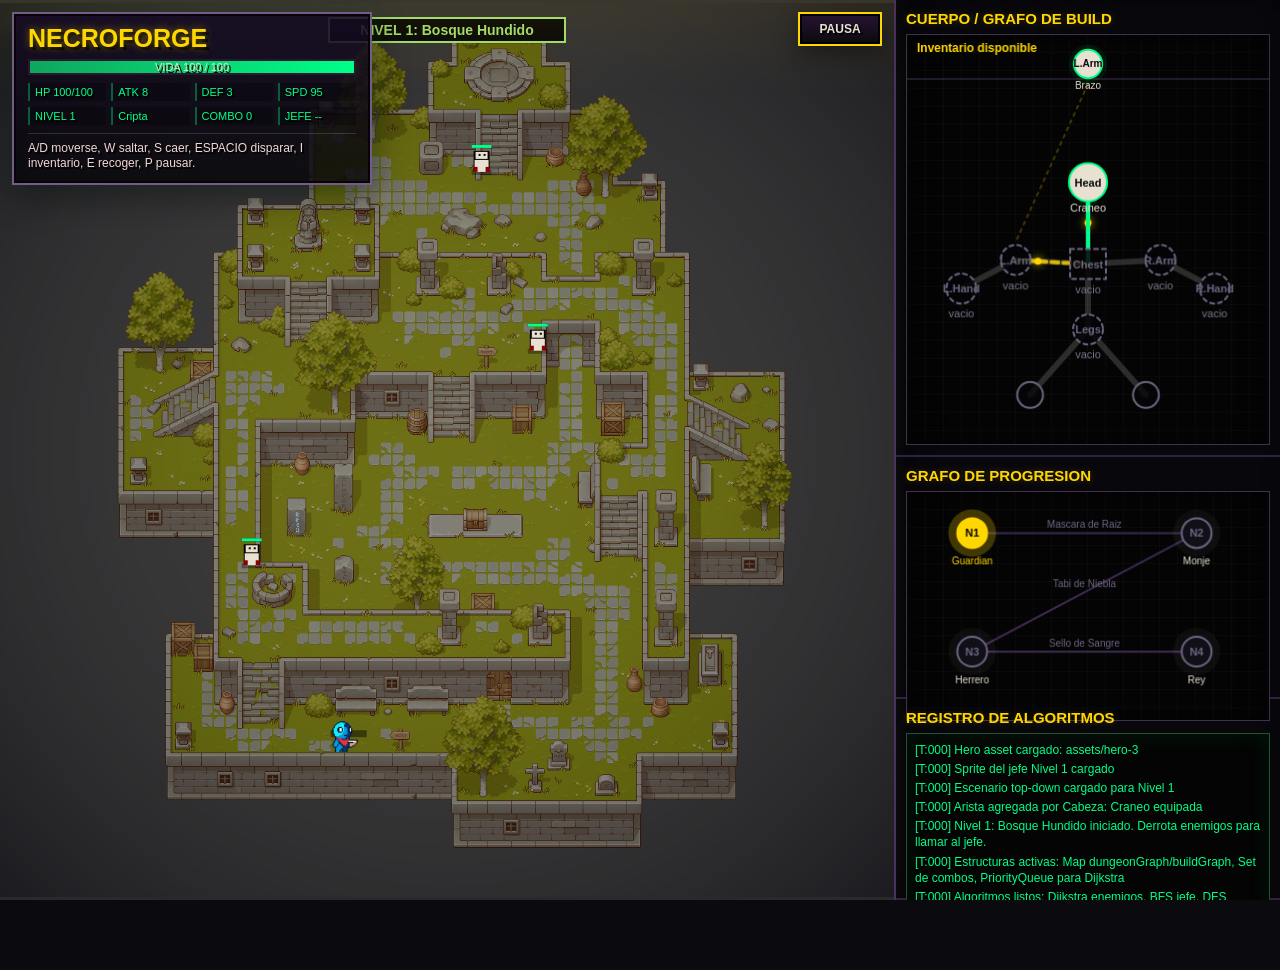
<file: necroforge.html>
<!doctype html>
<html lang="es">
<head>
  <meta charset="utf-8">
  <meta name="viewport" content="width=device-width, initial-scale=1">
  <title>NECROFORGE</title>
  <style>
:root {
  --void: #0a0a0f;
  --purple: #1a0a2e;
  --red: #8b0000;
  --green: #00ff88;
  --bone: #e8e0d0;
  --gold: #ffd700;
  --cyan: #3cf7ff;
  --gray: #6d6680;
  --panel: #08070c;
  --ember: #ff5a23;
  --ink: #040407;
}

* { box-sizing: border-box; }

html,
body {
  width: 100%;
  height: 100%;
  margin: 0;
  overflow: hidden;
  background:
    radial-gradient(circle at 12% 16%, rgba(139, 0, 0, .18), transparent 20%),
    radial-gradient(circle at 78% 82%, rgba(0, 255, 136, .09), transparent 18%),
    var(--void);
  color: var(--bone);
  font-family: "Segoe UI", Tahoma, Arial, sans-serif;
  image-rendering: pixelated;
  letter-spacing: 0;
}

body {
  display: grid;
  grid-template-columns: minmax(0, 7fr) minmax(340px, 3fr);
}

#gameWrap {
  position: relative;
  min-width: 0;
  background:
    linear-gradient(90deg, rgba(255, 255, 255, .025) 1px, transparent 1px) 0 0 / 32px 32px,
    linear-gradient(0deg, rgba(255, 255, 255, .025) 1px, transparent 1px) 0 0 / 32px 32px,
    radial-gradient(circle at 48% 35%, #261045 0, #100819 48%, #050508 100%);
  border-right: 2px solid #4c315f;
  box-shadow: inset -24px 0 54px rgba(0, 0, 0, .45);
}

#gameWrap::after {
  content: "";
  position: absolute;
  inset: 0;
  pointer-events: none;
  background:
    linear-gradient(to bottom, rgba(255, 215, 0, .07), transparent 90px),
    radial-gradient(circle at 50% 50%, transparent 55%, rgba(0, 0, 0, .48) 100%);
  mix-blend-mode: screen;
}

canvas {
  display: block;
}

#game {
  width: 100%;
  height: 100%;
  image-rendering: pixelated;
}

#hud {
  position: absolute;
  inset: 12px auto auto 12px;
  width: min(360px, calc(100% - 24px));
  min-width: 0;
  padding: 12px 14px;
  color: var(--bone);
  text-shadow: 2px 2px #000;
  background: linear-gradient(180deg, rgba(20, 10, 35, .88), rgba(5, 5, 8, .82));
  border: 2px solid #765a88;
  box-shadow: 0 0 0 2px #050508 inset, 0 10px 32px rgba(0, 0, 0, .45), 0 0 18px rgba(0, 255, 136, .08);
  pointer-events: none;
  z-index: 2;
}

#hud h1 {
  margin: 0 0 8px;
  color: var(--gold);
  font-size: 25px;
  line-height: 1;
  text-shadow: 0 0 8px rgba(255, 215, 0, .45), 3px 3px #000;
}

.hpMeter {
  position: relative;
  height: 16px;
  margin: 0 0 8px;
  border: 2px solid #2a182f;
  background: #08070c;
  box-shadow: inset 0 0 0 2px #000;
  overflow: hidden;
}

#hpFill {
  width: 100%;
  height: 100%;
  background: linear-gradient(90deg, #8b0000, #00ff88);
  transition: width .12s linear;
}

#hpText {
  position: absolute;
  inset: 0;
  display: grid;
  place-items: center;
  color: var(--bone);
  font-size: 11px;
  line-height: 1;
  text-shadow: 2px 2px #000;
}

.hudRow {
  display: grid;
  grid-template-columns: repeat(4, minmax(0, 1fr));
  gap: 5px;
  font-size: 11px;
}

.hudRow + .hudRow { margin-top: 6px; }

.hudRow span {
  white-space: nowrap;
  color: var(--green);
  background: rgba(0, 0, 0, .28);
  border-left: 2px solid rgba(0, 255, 136, .35);
  padding: 3px 5px;
}

#msg {
  margin-top: 8px;
  color: #f2d7d7;
  font-size: 12px;
  line-height: 1.25;
  border-top: 1px solid rgba(232, 224, 208, .16);
  padding-top: 7px;
}

#pauseBtn {
  position: absolute;
  top: 12px;
  right: 12px;
  min-width: 84px;
  height: 34px;
  border: 2px solid var(--gold);
  background: linear-gradient(180deg, rgba(39, 19, 52, .94), rgba(8, 7, 12, .94));
  color: var(--bone);
  font: 700 12px "Segoe UI", Tahoma, Arial, sans-serif;
  text-shadow: 2px 2px #000;
  box-shadow: 0 0 0 2px #000 inset, 0 8px 22px rgba(0, 0, 0, .36);
  cursor: pointer;
  z-index: 6;
}

#pauseBtn:hover,
#pauseBtn[aria-pressed="true"] {
  color: var(--green);
  border-color: var(--green);
}

#inventory {
  position: absolute;
  left: 50%;
  top: 50%;
  width: min(780px, calc(100% - 40px));
  max-height: min(720px, calc(100% - 40px));
  transform: translate(-50%, -50%);
  display: none;
  grid-template-columns: 1fr 270px;
  gap: 12px;
  padding: 14px;
  background:
    linear-gradient(180deg, rgba(26, 10, 46, .98), rgba(6, 5, 10, .98)),
    repeating-linear-gradient(0deg, transparent 0 10px, rgba(255, 255, 255, .02) 10px 12px);
  border: 2px solid var(--gold);
  box-shadow: 0 0 0 4px #000 inset, 0 18px 70px rgba(0, 0, 0, .72), 0 0 36px rgba(255, 215, 0, .12);
  z-index: 4;
}

#inventory.open { display: grid; }

#inventory h2,
#inventory h3 {
  margin: 0 0 10px;
  color: var(--gold);
  font-size: 18px;
  text-shadow: 2px 2px #000;
}

.partList {
  display: grid;
  grid-template-columns: repeat(auto-fill, minmax(178px, 1fr));
  gap: 8px;
  max-height: 450px;
  overflow: auto;
  padding-right: 3px;
}

.part {
  min-height: 78px;
  padding: 8px;
  border: 2px solid #51405d;
  background: linear-gradient(180deg, #1a0a2e, #0b0711);
  color: var(--bone);
  cursor: grab;
  user-select: none;
  font-size: 12px;
  box-shadow: inset 0 0 0 2px rgba(0, 0, 0, .45);
}

.part:hover {
  border-color: var(--green);
  color: #fff;
  box-shadow: inset 0 0 0 2px rgba(0, 0, 0, .45), 0 0 14px rgba(0, 255, 136, .2);
}

.part strong {
  color: var(--green);
  display: block;
  margin-bottom: 4px;
}

.part small {
  color: #bfb0c8;
  display: block;
  line-height: 1.25;
}

.slots {
  display: grid;
  gap: 8px;
}

.slot {
  min-height: 54px;
  border: 2px dashed #695d78;
  padding: 7px;
  font-size: 12px;
  background: linear-gradient(180deg, #0d0815, #050407);
}

.slot.filled {
  border-style: solid;
  border-color: var(--green);
  background: linear-gradient(180deg, #092016, #04100b);
  box-shadow: 0 0 12px rgba(0, 255, 136, .13);
}

.hint {
  margin-top: 12px;
  padding: 8px;
  border: 2px solid #4b3c25;
  color: var(--gold);
  background: linear-gradient(180deg, #1a1307, #0c0803);
  font-size: 12px;
  line-height: 1.35;
}

#death,
#win,
#pauseOverlay,
.choiceOverlay {
  position: absolute;
  inset: 0;
  display: none;
  place-items: center;
  padding: 24px;
  background: rgba(0, 0, 0, .84);
  z-index: 5;
  text-align: center;
}

#death.show,
#win.show,
#pauseOverlay.show,
.choiceOverlay.show { display: grid; }

.endBox {
  width: min(600px, 96%);
  padding: 20px;
  border: 2px solid var(--bone);
  background: linear-gradient(180deg, #13091f, #050407);
  box-shadow: 0 0 0 5px #000 inset, 0 0 38px rgba(139, 0, 0, .28);
}

.endBox h2 {
  margin: 0 0 12px;
  font-size: 28px;
  color: var(--red);
}

#win .endBox h2 { color: var(--gold); }

.choiceButtons {
  display: grid;
  grid-template-columns: 1fr 1fr;
  gap: 10px;
  margin-top: 16px;
}

.choiceButtons button {
  min-height: 46px;
  border: 2px solid var(--gold);
  background: linear-gradient(180deg, #271334, #08070c);
  color: var(--bone);
  font: 700 12px "Segoe UI", Tahoma, Arial, sans-serif;
  cursor: pointer;
  box-shadow: inset 0 0 0 2px #000;
}

.choiceButtons button:hover {
  border-color: var(--green);
  color: var(--green);
}

.endBox p {
  margin: 8px 0;
  line-height: 1.4;
}

#graphPanel {
  min-width: 0;
  height: 100vh;
  display: grid;
  grid-template-rows: 1.7fr .9fr .75fr;
  background:
    linear-gradient(90deg, rgba(255, 255, 255, .035), transparent 12px),
    var(--panel);
  color: var(--bone);
  box-shadow: inset 12px 0 26px rgba(0, 0, 0, .5);
}

.section {
  min-height: 0;
  border-bottom: 2px solid #2f2240;
  padding: 10px;
  display: grid;
  grid-template-rows: auto minmax(230px, 1fr) auto;
  gap: 7px;
}

#buildSection {
  grid-template-rows: auto minmax(300px, 1fr);
}

#buildSection #adjList {
  display: none;
}

.section h2 {
  margin: 0;
  font-size: 15px;
  color: var(--gold);
  text-transform: uppercase;
  text-shadow: 0 0 8px rgba(255, 215, 0, .22);
  font-weight: 800;
}

.section canvas {
  width: 100%;
  height: 100%;
  min-height: 230px;
  image-rendering: auto;
  background:
    linear-gradient(90deg, rgba(255, 255, 255, .025) 1px, transparent 1px) 0 0 / 18px 18px,
    linear-gradient(0deg, rgba(255, 255, 255, .02) 1px, transparent 1px) 0 0 / 18px 18px,
    #040405;
  border: 1px solid #40314b;
  box-shadow: inset 0 0 28px rgba(0, 0, 0, .55);
}

pre {
  margin: 0;
  white-space: pre-wrap;
  overflow: auto;
  max-height: 118px;
  color: var(--green);
  font-family: "Segoe UI", Tahoma, Arial, sans-serif;
  font-size: 12px;
  line-height: 1.3;
}

#log {
  overflow: auto;
  background: #030403;
  border: 1px solid #25512f;
  padding: 8px;
  color: var(--green);
  font-family: "Segoe UI", Tahoma, Arial, sans-serif;
  font-size: 12px;
  line-height: 1.35;
  min-height: 0;
  grid-row: 2 / 4;
  box-shadow: inset 0 0 22px rgba(0, 255, 136, .08);
}

#log div { margin-bottom: 3px; }

@media (max-width: 960px) {
  body {
    grid-template-columns: 1fr;
    grid-template-rows: 62vh 38vh;
  }

  #graphPanel {
    height: 38vh;
    grid-template-columns: repeat(3, 1fr);
    grid-template-rows: 1fr;
  }

  .section {
    border-bottom: 0;
    border-right: 2px solid #22172e;
  }

  #inventory {
    grid-template-columns: 1fr;
    overflow: auto;
  }
}

  </style>
</head>
<body>
  <main id="gameWrap">
    <canvas id="game"></canvas>
    <div id="hud">
      <h1>NECROFORGE</h1>
      <div id="hpMeter" class="hpMeter">
        <div id="hpFill"></div>
        <span id="hpText">HP 100/100</span>
      </div>
      <div class="hudRow">
        <span id="hp">HP</span><span id="atk">ATK</span><span id="def">DEF</span><span id="spd">SPD</span>
      </div>
      <div class="hudRow">
        <span id="wave">OLEADA</span><span id="room">SALA</span><span id="combo">COMBO</span><span id="boss">JEFE</span>
      </div>
      <div id="msg">A/D moverse, W saltar, S caer, ESPACIO disparar, I inventario, E recoger, P pausar.</div>
    </div>
    <button id="pauseBtn" type="button" aria-pressed="false">PAUSA</button>
    <div id="pauseOverlay">
      <div class="endBox">
        <h2>PAUSA</h2>
        <p>La simulacion esta detenida. Presiona P o el boton para continuar.</p>
      </div>
    </div>
    <section id="inventory" aria-label="Inventario">
      <div>
        <h2>Inventario</h2>
        <div id="partList" class="partList"></div>
      </div>
      <div>
        <h3>Ranuras corporales</h3>
        <div id="slotList" class="slots"></div>
        <div id="mstHint" class="hint">La sugerencia de build optima espera piezas recolectadas.</div>
      </div>
    </section>
    <div id="death"><div class="endBox"><h2>LA FORJA SE APAGO</h2><p id="deathStats"></p><p>Presiona R para reiniciar.</p></div></div>
    <div id="bossChoice" class="choiceOverlay">
      <div class="endBox">
        <h2>EL REY CAYO</h2>
        <p id="choiceStats">Puedes robarle una reliquia absurda y rehacer los niveles con tu equipo, o salir con la victoria.</p>
        <div class="choiceButtons">
          <button id="stealRelic">1 Robar reliquia rota</button>
          <button id="leaveForge">2 Salir</button>
        </div>
      </div>
    </div>
    <div id="win"><div class="endBox"><h2>SALISTE DE LA FORJA</h2><p id="winStats"></p><p>Presiona R para reiniciar.</p></div></div>
  </main>
  <aside id="graphPanel">
    <section id="buildSection" class="section">
      <h2>Cuerpo / Grafo de Build</h2>
      <canvas id="buildCanvas"></canvas>
      <pre id="adjList"></pre>
    </section>
    <section class="section">
      <h2>Grafo de Progresion</h2>
      <canvas id="mapCanvas"></canvas>
      <pre id="distTable"></pre>
    </section>
    <section class="section">
      <h2>Registro de Algoritmos</h2>
      <div id="log"></div>
    </section>
  </aside>
  <script>
"use strict";

    const gameCanvas = document.getElementById("game");
    const g = gameCanvas.getContext("2d");
    const buildCanvas = document.getElementById("buildCanvas");
    const bg = buildCanvas.getContext("2d");
    const mapCanvas = document.getElementById("mapCanvas");
    const mg = mapCanvas.getContext("2d");

    const dungeonGraph = new Map([
      ["Room1", [{node:"Room2", w:2}, {node:"Room3", w:5}]],
      ["Room2", [{node:"Room1", w:2}, {node:"Room4", w:3}, {node:"Room5", w:4}]],
      ["Room3", [{node:"Room1", w:5}, {node:"Room5", w:1}]],
      ["Room4", [{node:"Room2", w:3}, {node:"Room6", w:2}]],
      ["Room5", [{node:"Room2", w:4}, {node:"Room3", w:1}, {node:"Room6", w:3}]],
      ["Room6", [{node:"Room4", w:2}, {node:"Room5", w:3}]]
    ]);
    const buildGraph = new Map([
      ["Head",  []],
      ["RArm",  []],
      ["LArm",  []],
      ["RHand", []],
      ["LHand", []],
      ["Chest", []],
      ["Legs",  []]
    ]);

    const SLOT_NAMES = ["Head", "RArm", "LArm", "RHand", "LHand", "Chest", "Legs"];
    const slotLabel = {Head:"Head", RArm:"R.Arm", LArm:"L.Arm", RHand:"R.Hand", LHand:"L.Hand", Chest:"Chest", Legs:"Legs"};
    const slotEs = {Head:"Cabeza", RArm:"Brazo D.", LArm:"Brazo I.", RHand:"Mano D.", LHand:"Mano I.", Chest:"Pecho", Legs:"Piernas"};
    const roomEs = {Room1:"Cripta", Room2:"Umbral", Room3:"Osario", Room4:"Forja", Room5:"Abismo", Room6:"Trono"};
    const partEs = {
      "Bone Arm":"Brazo Oseo",
      "Skull":"Craneo",
      "Dagger Hand":"Mano Daga",
      "Goblin Legs":"Piernas Goblin",
      "Demon Claw":"Garra Demoniaca",
      "Demon Core":"Nucleo Demoniaco",
      "Stone Fist":"Puno de Piedra",
      "Golem Heart":"Corazon de Golem",
      "Crown of Conquest":"Corona de Conquista",
      "Kingbreaker Relic":"Reliquia Rompereyes",
      "Root Mask":"Mascara de Raiz",
      "Mist Tabi":"Tabi de Niebla",
      "Blood Seal":"Sello de Sangre",
      "Void Crown":"Corona del Vacio"
    };
    const enemyEs = {"SKELETON GRUNT":"ESQUELETO RASO", "GOBLIN SCOUT":"EXPLORADOR GOBLIN", "DEMON BRUTE":"BRUTO DEMONIACO", "GOLEM KING":"REY GOLEM"};
    const roomPos = {
      Room1:{x:120,y:145}, Room2:{x:330,y:120}, Room3:{x:190,y:330},
      Room4:{x:560,y:130}, Room5:{x:390,y:345}, Room6:{x:650,y:305}
    };
    const roomLayers = {Room1:0, Room2:54, Room3:22, Room4:82, Room5:38, Room6:106};
    const topDownRooms = {
      Room1:{x:.38,y:.82}, Room2:{x:.28,y:.62}, Room3:{x:.50,y:.58},
      Room4:{x:.68,y:.70}, Room5:{x:.60,y:.38}, Room6:{x:.54,y:.18}
    };
    const topDownWalkAreas = [
      [.18,.70,.62,.84], [.22,.52,.70,.76], [.28,.38,.67,.58],
      [.43,.26,.76,.45], [.49,.10,.68,.29], [.13,.37,.41,.64],
      [.62,.40,.82,.80], [.07,.45,.27,.62], [.74,.50,.93,.70],
      [.27,.18,.56,.41], [.38,.65,.59,.82], [.53,.70,.77,.86],
      [.34,.42,.80,.72]
    ];
    const partTemplates = {
      "Bone Arm": {slot:"LArm", stats:{atk:2}, edges:[["LArm","Chest"]], color:"#e8e0d0"},
      "Skull": {slot:"Head", stats:{def:1}, edges:[["Head","Chest"]], color:"#e8e0d0"},
      "Dagger Hand": {slot:"RHand", stats:{atk:4, spd:-1}, edges:[["RHand","RArm"],["RHand","Head"]], color:"#b8ffda"},
      "Goblin Legs": {slot:"Legs", stats:{spd:3}, edges:[["Legs","Chest"]], color:"#00ff88"},
      "Demon Claw": {slot:"RHand", stats:{atk:7, def:-2}, edges:[["RHand","RArm"],["RHand","Head"]], color:"#ff2b2b"},
      "Demon Core": {slot:"Chest", stats:{hp:20}, edges:[["Chest","Head"],["Chest","Legs"],["Chest","LArm"]], color:"#8b0000"},
      "Stone Fist": {slot:"LHand", stats:{atk:10}, edges:[["LHand","LArm"],["LHand","Chest"]], color:"#b6b6a8"},
      "Golem Heart": {slot:"Chest", stats:{hp:40, def:5}, edges:[["Chest","Head"],["Chest","Legs"],["Chest","RArm"],["Chest","LArm"]], color:"#ffd700"},
      "Crown of Conquest": {slot:"Head", stats:{hp:3, atk:3, def:3, spd:3}, edges:[["Head","Chest"],["Head","RArm"],["Head","LArm"]], color:"#ffd700"},
      "Kingbreaker Relic": {slot:"Chest", stats:{hp:70, atk:18, def:8, spd:10}, edges:[["Chest","Head"],["Chest","Legs"],["Chest","RArm"],["Chest","LArm"],["Head","RHand"]], color:"#ffef6e"},
      "Root Mask": {slot:"Head", stats:{hp:12, def:2}, edges:[["Head","Chest"],["Head","LArm"]], color:"#9fd968"},
      "Mist Tabi": {slot:"Legs", stats:{spd:10, def:1}, edges:[["Legs","Chest"],["Legs","RArm"]], color:"#b8ffda"},
      "Blood Seal": {slot:"RHand", stats:{atk:10, hp:10}, edges:[["RHand","RArm"],["RHand","Head"],["RHand","Legs"]], color:"#ff3d3d"},
      "Void Crown": {slot:"Head", stats:{hp:30, atk:12, def:6, spd:6}, edges:[["Head","Chest"],["Head","RArm"],["Head","LArm"],["Chest","Legs"]], color:"#ffd700"}
    };
    const enemyTypes = [
      {name:"SKELETON GRUNT", hp:18, atk:5, speed:38, color:"#e8e0d0", drops:["Bone Arm","Skull"]},
      {name:"GOBLIN SCOUT", hp:14, atk:4, speed:58, color:"#00ff88", drops:["Dagger Hand","Goblin Legs"]},
      {name:"DEMON BRUTE", hp:34, atk:9, speed:28, color:"#8b0000", drops:["Demon Claw","Demon Core"]}
    ];
    const levels = [
      {name:"Bosque Hundido", boss:"Guardian de Raiz", reward:"Root Mask", sideReward:"Bone Arm", minions:3, hp:70, atk:10, speed:58, sky:["#c9dee0","#7fa6a8","#26444f","#071014"], accent:"#9fd968"},
      {name:"Templo de Niebla", boss:"Monje del Osario", reward:"Mist Tabi", sideReward:"Dagger Hand", minions:4, hp:115, atk:14, speed:32, sky:["#d6d9e3","#8d9aaa","#414a64","#090b16"], accent:"#b8ffda"},
      {name:"Forja Sangrienta", boss:"Herrero Demonio", reward:"Blood Seal", sideReward:"Demon Core", minions:5, hp:165, atk:19, speed:35, sky:["#d9b8a1","#8a4a3a","#33151b","#080407"], accent:"#ff3d3d"},
      {name:"Trono del Vacio", boss:"Rey del Vacio", reward:"Void Crown", sideReward:"Golem Heart", minions:6, hp:235, atk:25, speed:42, sky:["#c8c5da","#71668f","#211c36","#030307"], accent:"#ffd700"}
    ];
    const keys = new Set();
    const logLines = [];
    const particles = [];
    const drops = [];
    const enemies = [];
    const projectiles = [];
    const stolenRewards = new Set();
    const traversalHistory = [];
    const pathAnim = {visited:[], finalPath:[], step:0, timer:0, distances:new Map(), label:"esperando algoritmo"};
    let buildGraphHitNodes = [];
    let buildGraphSlotTargets = [];
    let buildGraphHover = null;
    let buildGraphDrag = null;
    const assetLoads = [];
    let assetsReady = false, paused = false, gameStarted = false;
    const heroSprites = {
      frameW: 42,
      frameH: 42,
      loaded: 0,
      total: 0,
      sheets: {}
    };
    const heroSheetDefs = {
      idle:["Idle.png", 4],
      run:["Run.png", 6],
      walk:["Walk.png", 6],
      shoot:["Attack.png", 6],
      runShoot:["RunAttack.png", 6],
      jump:["Jump.png", 8],
      jumpShoot:["JumpAttack.png", 6],
      hurt:["Hurt.png", 4],
      death:["Death.png", 8]
    };
    for (const [name, [file, frames]] of Object.entries(heroSheetDefs)) {
      heroSprites.total++;
      const img = new Image();
      heroSprites.sheets[name] = {img, frames, ready:false};
      assetLoads.push(new Promise(resolve => {
        img.onload = () => {
          heroSprites.sheets[name].ready = true;
          heroSprites.loaded++;
          if (heroSprites.loaded === heroSprites.total) log("Hero asset cargado: assets/hero-3");
          if (img.decode) img.decode().catch(() => {}).finally(resolve);
          else resolve();
        };
        img.onerror = () => { log(`No se pudo cargar animacion hero-3/${file}`); resolve(); };
      }));
      img.src = `assets/hero-3-clean/${file}`;
    }
    const levelScene = {img:new Image(), ready:false, x:0, y:0, w:0, h:0};
    assetLoads.push(new Promise(resolve => {
      levelScene.img.onload = () => {
        levelScene.ready = true;
        log("Escenario top-down cargado para Nivel 1");
        if (levelScene.img.decode) levelScene.img.decode().catch(() => {}).finally(resolve);
        else resolve();
      };
      levelScene.img.onerror = () => { log("No se pudo cargar level1-scene.png"); resolve(); };
    }));
    levelScene.img.src = "assets/level1-scene.png";
    const bossLevel1Sprite = {img:new Image(), ready:false, frameW:144, frameH:128, frames:5};
    assetLoads.push(new Promise(resolve => {
      bossLevel1Sprite.img.onload = () => {
        bossLevel1Sprite.ready = true;
        log("Sprite del jefe Nivel 1 cargado");
        if (bossLevel1Sprite.img.decode) bossLevel1Sprite.img.decode().catch(() => {}).finally(resolve);
        else resolve();
      };
      bossLevel1Sprite.img.onerror = () => { log("No se pudo cargar boss-level1-walk.png"); resolve(); };
    }));
    bossLevel1Sprite.img.src = "assets/boss-level1-walk.png";
    let w = 900, h = 600, tick = 0, shake = 0, inventoryOpen = false, gameOver = false, won = false, choosingBossReward = false, cycleRun = 1;
    let last = performance.now();

    const player = {
      x: 210, y: 210, r: 13, room:"Room1", hp:100, maxHp:100, base:{hp:100, atk:8, def:2, spd:95},
      atk:8, def:2, spd:95, invincible:0, attack:0, shotCooldown:0, dir:{x:1,y:0}, vy:0, onGround:false, inventory:[], equipped:{Head:null,RArm:null,LArm:null,RHand:null,LHand:null,Chest:null,Legs:null},
      combos:new Set()
    };
    let wave = 1;
    let levelState = "levelStart";
    let awaitingBossReward = false;
    let bossRewardClaimed = false;
    let spawnTimer = 0;
    let boss = null;

    function resize() {
      const rect = gameCanvas.getBoundingClientRect();
      gameCanvas.width = Math.max(480, Math.floor(rect.width));
      gameCanvas.height = Math.max(360, Math.floor(rect.height));
      w = gameCanvas.width; h = gameCanvas.height;
      if (!player.onGround) placePlayerOnPath();
      for (const c of [buildCanvas, mapCanvas]) {
        const r = c.getBoundingClientRect();
        const dpr = Math.max(1, globalThis.devicePixelRatio || 1);
        c.dataset.dpr = String(dpr);
        c.width = Math.max(1, Math.floor(r.width * dpr));
        c.height = Math.max(1, Math.floor(r.height * dpr));
      }
    }
    addEventListener("resize", resize);

    function placePlayerOnPath(x = player.x) {
      if (isTopDownLevel()) {
        const start = topDownStart();
        player.x = start.x;
        player.y = start.y;
        player.vy = 0;
        player.onGround = true;
        return;
      }
      player.x = clamp(x, 38, w - 38);
      player.y = groundYAt(player.x);
      player.vy = 0;
      player.onGround = true;
    }

    function isTopDownLevel() {
      return wave === 1;
    }

    function topDownSceneRect() {
      const usableH = h;
      const scale = Math.min(w / 1200, usableH / 1200);
      const sw = 1200 * scale;
      const sh = 1200 * scale;
      return {x:(w - sw) / 2, y:(usableH - sh) / 2, w:sw, h:sh, scale};
    }

    function topDownToScreen(nx, ny) {
      const r = topDownSceneRect();
      return {x:r.x + nx * r.w, y:r.y + ny * r.h};
    }

    function screenToTopDown(x, y) {
      const r = topDownSceneRect();
      return {x:(x - r.x) / r.w, y:(y - r.y) / r.h};
    }

    function topDownStart() {
      return topDownToScreen(.39, .80);
    }

    function log(msg) {
      const line = `[T:${String(tick).padStart(3,"0")}] ${msg}`;
      logLines.push(line);
      if (logLines.length > 90) logLines.shift();
      const el = document.getElementById("log");
      const div = document.createElement("div");
      div.textContent = line;
      el.appendChild(div);
      while (el.childNodes.length > 70) el.removeChild(el.firstChild);
      el.scrollTop = el.scrollHeight;
    }

    class PriorityQueue {
      constructor(){ this.heap = []; }
      push(item, priority) {
        this.heap.push({item, priority});
        this.bubble(this.heap.length - 1);
      }
      pop() {
        if (!this.heap.length) return null;
        const top = this.heap[0];
        const end = this.heap.pop();
        if (this.heap.length) { this.heap[0] = end; this.sink(0); }
        return top.item;
      }
      bubble(i) {
        while (i > 0) {
          const p = Math.floor((i - 1) / 2);
          if (this.heap[p].priority <= this.heap[i].priority) break;
          [this.heap[p], this.heap[i]] = [this.heap[i], this.heap[p]];
          i = p;
        }
      }
      sink(i) {
        for (;;) {
          let l = i * 2 + 1, r = l + 1, s = i;
          if (l < this.heap.length && this.heap[l].priority < this.heap[s].priority) s = l;
          if (r < this.heap.length && this.heap[r].priority < this.heap[s].priority) s = r;
          if (s === i) break;
          [this.heap[s], this.heap[i]] = [this.heap[i], this.heap[s]];
          i = s;
        }
      }
      get size(){ return this.heap.length; }
    }

    function dijkstra(start, goal) {
      const dist = new Map(), prev = new Map(), visited = [];
      for (const n of dungeonGraph.keys()) dist.set(n, Infinity);
      dist.set(start, 0);
      const pq = new PriorityQueue();
      pq.push(start, 0);
      while (pq.size) {
        const node = pq.pop();
        if (visited.includes(node)) continue;
        visited.push(node);
        if (node === goal) break;
        for (const e of dungeonGraph.get(node)) {
          const alt = dist.get(node) + e.w;
          if (alt < dist.get(e.node)) {
            dist.set(e.node, alt);
            prev.set(e.node, node);
            pq.push(e.node, alt);
          }
        }
      }
      const path = [];
      let cur = goal;
      if (prev.has(cur) || cur === start) {
        while (cur) {
          path.unshift(cur);
          if (cur === start) break;
          cur = prev.get(cur);
        }
      }
      return {dist, prev, visited, path, cost:dist.get(goal)};
    }

    function bfs(start, goal) {
      const q = [start], seen = new Set([start]), prev = new Map(), order = [];
      while (q.length) {
        const n = q.shift();
        order.push(n);
        if (n === goal) break;
        for (const e of dungeonGraph.get(n)) if (!seen.has(e.node)) {
          seen.add(e.node); prev.set(e.node, n); q.push(e.node);
        }
      }
      const path = [];
      let cur = goal;
      if (cur === start || prev.has(cur)) {
        while (cur) {
          path.unshift(cur);
          if (cur === start) break;
          cur = prev.get(cur);
        }
      }
      return {order, path};
    }

    function hasCycle() {
      const seen = new Set();
      function dfs(node, parent) {
        seen.add(node);
        for (const next of buildGraph.get(node)) {
          if (!isSlotEquipped(next)) continue;
          if (!seen.has(next)) {
            if (dfs(next, node)) return true;
          } else if (next !== parent) return true;
        }
        return false;
      }
      for (const n of SLOT_NAMES) {
        if (isSlotEquipped(n) && !seen.has(n) && dfs(n, null)) return true;
      }
      return false;
    }

    function hasPath(a, b, through) {
      if (!isSlotEquipped(a) || !isSlotEquipped(b)) return false;
      const q = [a], seen = new Set([a]);
      while (q.length) {
        const n = q.shift();
        if (n === b) return !through || through.every(x => seen.has(x) || x === b);
        for (const e of buildGraph.get(n)) if (!seen.has(e) && isSlotEquipped(e)) {
          seen.add(e); q.push(e);
        }
      }
      return false;
    }

    function kruskalOptimalBuild() {
      const candidates = player.inventory.concat(Object.values(player.equipped).filter(Boolean));
      const bestBySlot = new Map();
      for (const p of candidates) {
        const score = statScore(p.stats);
        const current = bestBySlot.get(p.slot);
        if (!current || score > statScore(current.stats)) bestBySlot.set(p.slot, p);
      }
      const edges = [];
      for (const p of bestBySlot.values()) for (const e of p.edges) {
        const weight = Math.max(1, 20 - statScore(p.stats));
        edges.push({a:e[0], b:e[1], weight, part:p.name});
      }
      const parent = Object.fromEntries(SLOT_NAMES.map(n => [n,n]));
      const find = n => parent[n] === n ? n : (parent[n] = find(parent[n]));
      const union = (a,b) => { a = find(a); b = find(b); if (a === b) return false; parent[b] = a; return true; };
      const mst = [];
      edges.sort((a,b) => a.weight - b.weight);
      for (const e of edges) if (union(e.a, e.b)) mst.push(e);
      return mst;
    }

    function statScore(stats) {
      return (stats.hp || 0) * .12 + (stats.atk || 0) * 2.2 + (stats.def || 0) * 1.7 + (stats.spd || 0) * 1.2;
    }

    function resetBuildGraph() {
      for (const n of SLOT_NAMES) buildGraph.set(n, []);
      for (const [slot, part] of Object.entries(player.equipped)) {
        if (!part) continue;
        for (const [a,b] of part.edges) addBuildEdge(a,b);
      }
    }
    function addBuildEdge(a, b) {
      if (!buildGraph.get(a).includes(b)) buildGraph.get(a).push(b);
      if (!buildGraph.get(b).includes(a)) buildGraph.get(b).push(a);
    }
    function isSlotEquipped(slot) { return Boolean(player.equipped[slot]); }

    function makePart(name) {
      const t = partTemplates[name];
      return {id: crypto.randomUUID ? crypto.randomUUID() : Math.random().toString(16).slice(2), name, ...t};
    }

    function equipPart(part) {
      const previous = player.equipped[part.slot];
      if (previous) player.inventory.push(previous);
      player.equipped[part.slot] = part;
      player.inventory = player.inventory.filter(p => p.id !== part.id);
      resetBuildGraph();
      recalcStats();
      log(`Arista agregada por ${slotEs[part.slot]}: ${partEs[part.name]} equipada`);
      if (hasCycle()) log("DFS detecto ciclo en el grafo de build: combo DESBLOQUEADO");
      updateInventory();
    }

    function recalcStats() {
      const totals = {...player.base};
      for (const p of Object.values(player.equipped)) if (p) {
        for (const [k,v] of Object.entries(p.stats)) totals[k] += v;
      }
      player.maxHp = Math.max(30, totals.hp);
      player.atk = Math.max(1, totals.atk);
      player.def = Math.max(0, totals.def);
      player.spd = Math.max(45, totals.spd);
      player.hp = Math.min(player.hp, player.maxHp);
      player.combos.clear();
      if (hasPath("RHand", "Legs", ["RArm", "Chest"])) player.combos.add("Berserker");
      if (hasCycle()) player.combos.add("Cycle Ward");
      if (isSlotEquipped("Head") && isSlotEquipped("Chest") && isSlotEquipped("Legs")) player.combos.add("Undying Spine");
    }

    function updateInventory() {
      const list = document.getElementById("partList");
      list.innerHTML = "";
      for (const part of player.inventory) {
        const el = document.createElement("div");
        el.className = "part";
        el.draggable = true;
        el.dataset.id = part.id;
        el.innerHTML = `<strong>${partEs[part.name]}</strong><small>${slotEs[part.slot]} | ${statText(part.stats)}</small><small>Aristas: ${part.edges.map(e => e.map(x => slotEs[x]).join("-")).join(", ")}</small>`;
        el.addEventListener("dragstart", ev => ev.dataTransfer.setData("text/plain", part.id));
        el.addEventListener("dblclick", () => equipPart(part));
        list.appendChild(el);
      }
      const slots = document.getElementById("slotList");
      slots.innerHTML = "";
      for (const slot of SLOT_NAMES) {
        const p = player.equipped[slot];
        const el = document.createElement("div");
        el.className = `slot ${p ? "filled" : ""}`;
        el.dataset.slot = slot;
        el.innerHTML = `<strong>${slotEs[slot]}</strong><br>${p ? partEs[p.name] + " | " + statText(p.stats) : "vacia"}`;
        el.addEventListener("dragover", ev => ev.preventDefault());
        el.addEventListener("drop", ev => {
          ev.preventDefault();
          const part = player.inventory.find(x => x.id === ev.dataTransfer.getData("text/plain"));
          if (part && part.slot === slot) equipPart(part);
        });
        slots.appendChild(el);
      }
      const mst = kruskalOptimalBuild();
      document.getElementById("mstHint").textContent = mst.length
        ? `Pista MST (Kruskal): ${mst.map(e => `${slotEs[e.a]}-${slotEs[e.b]} via ${partEs[e.part]}`).join(" | ")}`
        : "La sugerencia de build optima espera piezas recolectadas.";
      if (inventoryOpen) log(`MST ejecutado: ${mst.length} aristas optimas resaltadas`);
    }

    function statText(stats) {
      return Object.entries(stats).map(([k,v]) => `${k.toUpperCase()}${v >= 0 ? "+" : ""}${v}`).join(" ");
    }

    function spawnWave() {
      const level = currentLevel();
      if (!level) {
        openBossChoice();
        return;
      }
      enemies.length = 0;
      drops.length = 0;
      awaitingBossReward = false;
      bossRewardClaimed = false;
      for (let i = 0; i < level.minions + cycleRun - 1; i++) {
        const tier = Math.min(enemyTypes.length - 1, Math.floor(Math.random() * Math.min(enemyTypes.length, wave + 1)));
        const type = enemyTypes[tier];
        const room = ["Room2","Room3","Room4","Room5","Room6"][Math.floor(Math.random()*5)];
        spawnEnemy(type, room);
      }
      levelState = "minions";
      log(`Nivel ${wave}: ${level.name} iniciado. Derrota enemigos para llamar al jefe.`);
    }

    function spawnEnemy(type, room) {
      const p = roomScreen(room);
      const offset = isTopDownLevel() ? rand(-16, 16) : rand(-35,35);
      enemies.push({
        ...type, hp:type.hp, maxHp:type.hp, room,
        x:p.x + offset, y:p.y, r:12, moveCooldown: rand(30,95), hitCooldown:0
      });
    }

    function spawnBoss() {
      const p = roomScreen("Room6");
      const level = currentLevel();
      const hp = level.hp + cycleRun * 35;
      boss = {name:level.boss, hp, maxHp:hp, phase:wave, room:"Room6", x:p.x, y:p.y, r:24 + wave * 2, speed:level.speed, atk:level.atk + cycleRun * 2, moveCooldown:45, hitCooldown:0, bfsTimer:0, reward:level.reward};
      levelState = "boss";
      log(`JEFE DEL NIVEL ${wave}: ${level.boss} entra. BFS activo.`);
    }

    function currentLevel() {
      return levels[wave - 1] || null;
    }

    function update(dt) {
      tick++;
      if (gameOver || won) {
        if (keys.has("r")) location.reload();
        draw();
        return;
      }
      if (choosingBossReward) {
        if (keys.has("1")) { keys.delete("1"); stealBossRelic(); }
        if (keys.has("2")) { keys.delete("2"); finish(true); }
        draw();
        return;
      }
      if (keys.has("i")) { keys.delete("i"); inventoryOpen = !inventoryOpen; document.getElementById("inventory").classList.toggle("open", inventoryOpen); updateInventory(); }
      if (inventoryOpen) { draw(); return; }
      const dx = (keys.has("d") ? 1 : 0) - (keys.has("a") ? 1 : 0);
      const dy = (keys.has("s") ? 1 : 0) - (keys.has("w") ? 1 : 0);
      if (isTopDownLevel()) {
        if (!isTopDownWalkable(player.x, player.y)) placePlayerOnPath();
        const len = Math.hypot(dx, dy) || 1;
        if (dx || dy) player.dir = {x:dx / len, y:dy / len};
        const nx = player.x + dx / len * player.spd * dt;
        const ny = player.y + dy / len * player.spd * dt;
        if (isTopDownWalkable(nx, player.y)) player.x = nx;
        if (isTopDownWalkable(player.x, ny)) player.y = ny;
        player.onGround = true;
      } else {
        if (dx) player.dir = {x:dx, y:0};
        player.x = clamp(player.x + dx * player.spd * dt, 38, w - 38);
        if (keys.has("w") && player.onGround) {
          player.vy = -280;
          player.onGround = false;
        }
        player.vy += (keys.has("s") ? 780 : 620) * dt;
        player.y += player.vy * dt;
        const floor = groundYAt(player.x);
        if (player.y >= floor) {
          player.y = floor;
          player.vy = 0;
          player.onGround = true;
        }
      }
      player.room = nearestRoom(player.x, player.y);
      if (keys.has(" ")) tryShoot();
      if (keys.has("e")) { keys.delete("e"); pickupNearest(true); }
      player.attack = Math.max(0, player.attack - dt * 5);
      player.shotCooldown = Math.max(0, player.shotCooldown - dt);
      player.invincible = Math.max(0, player.invincible - dt);
      shake = Math.max(0, shake - dt * 18);
      updateEnemies(dt);
      updateBoss(dt);
      updateProjectiles(dt);
      updateParticles(dt);
      pickupNearest(false);
      if (!enemies.length && !boss && !awaitingBossReward && spawnTimer <= 0) {
        if (levelState === "minions") {
          spawnBoss();
        } else if (levelState === "levelStart") {
          spawnWave();
        }
      }
      const beforeSpawnTimer = spawnTimer;
      spawnTimer -= dt;
      if (beforeSpawnTimer > 0 && spawnTimer <= 0 && levelState === "levelStart") spawnWave();
      pathAnim.timer += dt;
      if (pathAnim.timer > .28) { pathAnim.timer = 0; pathAnim.step = Math.min(pathAnim.step + 1, pathAnim.visited.length); }
      if (player.hp <= 0) finish(false);
      draw();
    }

    function tryShoot() {
      if (player.shotCooldown > 0) return;
      player.attack = 1;
      player.shotCooldown = player.combos.has("Berserker") ? .18 : .28;
      const speed = player.combos.has("Berserker") ? 430 : 360;
      const damage = player.atk + (player.combos.has("Berserker") ? 3 : 0);
      projectiles.push({
        x: player.x + player.dir.x * 20,
        y: player.y - (isTopDownLevel() ? 12 : 18),
        vx: player.dir.x * speed,
        vy: (player.dir.y || 0) * speed,
        life: 1.35,
        damage,
        r: 5,
        color: player.combos.has("Berserker") ? "#ffd700" : "#00ff88"
      });
      log(`Disparo necroforjado: ${damage} ATK`);
    }

    function damageEnemy(e, amount) {
      e.hp -= amount;
      shake = 5;
      for (let i = 0; i < 5; i++) particles.push(pixel(e.x, e.y, "#8b0000"));
      if (e.hp <= 0) killEnemy(e);
    }

    function killEnemy(e) {
      const idx = enemies.indexOf(e);
      if (idx >= 0) enemies.splice(idx, 1);
      explode(e.x, e.y, e.color, 22);
      log(`${enemyEs[e.name]} derrotado: sin botin. Solo los jefes sueltan objetos.`);
    }

    function damageBoss(amount) {
      boss.hp -= amount;
      shake = 8;
      explode(boss.x, boss.y, "#8b0000", 8);
      if (boss.hp <= 0) {
        const defeatedBoss = boss;
        const level = currentLevel();
        const main = makePart(defeatedBoss.reward);
        const support = makePart(level.sideReward);
        main.levelReward = true;
        main.bossLoot = true;
        support.bossLoot = true;
        support.supportReward = true;
        const baseY = isTopDownLevel() ? defeatedBoss.y : groundYAt(defeatedBoss.x) - 12;
        drops.push({x:defeatedBoss.x - 18, y:baseY, part:main, bob:0});
        drops.push({x:defeatedBoss.x + 22, y:baseY, part:support, bob:Math.PI});
        bossRewardClaimed = false;
        log(`${defeatedBoss.name} derrotado: solto 2 objetos maximo.`);
        log(`Clave: ${partEs[main.name]} para el siguiente jefe | Apoyo: ${partEs[support.name]}`);
        boss = null;
        awaitingBossReward = true;
        levelState = "reward";
      }
    }

    function openBossChoice() {
      choosingBossReward = true;
      document.getElementById("bossChoice").classList.add("show");
      document.getElementById("choiceStats").textContent = `Ciclo ${cycleRun} completado. Roba la Reliquia Rompereyes para romper el balance y repetir los niveles, o sal de la forja con tu victoria.`;
      log("Jefe final vencido: decision abierta, robar reliquia o salir");
    }

    function stealBossRelic() {
      const relic = makePart("Kingbreaker Relic");
      player.inventory.push(relic);
      equipPart(relic);
      cycleRun++;
      wave = 1;
      levelState = "levelStart";
      awaitingBossReward = false;
      bossRewardClaimed = false;
      spawnTimer = .7;
      enemies.length = 0;
      drops.length = 0;
      boss = null;
      player.hp = player.maxHp;
      placePlayerOnPath(160);
      player.room = "Room1";
      choosingBossReward = false;
      document.getElementById("bossChoice").classList.remove("show");
      log("Reliquia Rompereyes robada: nuevo ciclo de niveles con equipamiento conservado");
    }

    function advanceLevelAfterReward() {
      awaitingBossReward = false;
      bossRewardClaimed = false;
      const completed = currentLevel();
      if (completed) stolenRewards.add(completed.reward);
      if (wave >= levels.length) {
        openBossChoice();
        return;
      }
      wave++;
      levelState = "levelStart";
      spawnTimer = .9;
      enemies.length = 0;
      drops.length = 0;
      boss = null;
      player.hp = Math.min(player.maxHp, player.hp + 35);
      placePlayerOnPath(150);
      player.room = "Room1";
      log(`Objeto robado. Se abre el Nivel ${wave}: ${currentLevel().name}.`);
    }

    function updateEnemies(dt) {
      for (const e of [...enemies]) {
        e.moveCooldown -= dt * 60;
        e.hitCooldown = Math.max(0, e.hitCooldown - dt);
        if (e.moveCooldown <= 0) {
          const res = dijkstra(e.room, player.room);
          pathAnim.visited = res.visited; pathAnim.finalPath = res.path; pathAnim.step = 0; pathAnim.distances = res.dist; pathAnim.label = `Dijkstra de ${roomEs[e.room]} a ${roomEs[player.room]}`;
          log(`Dijkstra ejecutado: enemigo en ${roomEs[e.room]}, jugador en ${roomEs[player.room]}`);
          log(`Camino mas corto: ${res.path.map(r => roomEs[r]).join("->")} (costo: ${res.cost})`);
          if (res.path[1]) e.room = res.path[1];
          traversalHistory.push(`D:${res.path.join(">")}`);
          e.moveCooldown = rand(85,150);
        }
        const target = roomScreen(e.room);
        const toPlayer = e.room === player.room ? {x:player.x, y:player.y} : target;
        moveToward(e, toPlayer.x, toPlayer.y, e.speed * dt);
        if (!isTopDownLevel()) e.y = groundYAt(e.x);
        if (Math.hypot(e.x - player.x, e.y - player.y) < e.r + player.r + 2 && e.hitCooldown <= 0) {
          hitPlayer(e.atk); e.hitCooldown = 1.1;
        }
      }
    }

    function updateBoss(dt) {
      if (!boss) return;
      boss.moveCooldown -= dt * 60;
      boss.hitCooldown = Math.max(0, boss.hitCooldown - dt);
      if (isTopDownLevel()) {
        const moving = keys.has("a") || keys.has("d") || keys.has("w") || keys.has("s");
        const lead = moving ? 32 : 10;
        const target = {
          x: player.x + player.dir.x * lead,
          y: player.y + player.dir.y * lead
        };
        moveTopDownChaser(boss, target.x, target.y, (boss.speed + boss.phase * 14 + cycleRun * 4) * dt);
        boss.room = nearestRoom(boss.x, boss.y);
        if (boss.moveCooldown <= 0) {
          const res = bfs(boss.room, player.room);
          pathAnim.visited = res.order;
          pathAnim.finalPath = res.path;
          pathAnim.step = 0;
          pathAnim.distances = new Map(res.order.map((n, i) => [n, i]));
          pathAnim.label = `BFS + caza directa: ${roomEs[boss.room]} -> ${roomEs[player.room]}`;
          traversalHistory.push(`B:${res.path.join(">")}`);
          log(`BFS del jefe: ${res.order.map(r => roomEs[r]).join("->")} | persecucion directa en mapa`);
          boss.moveCooldown = 32;
        }
        if (Math.hypot(boss.x - player.x, boss.y - player.y) < boss.r + player.r && boss.hitCooldown <= 0) {
          hitPlayer(boss.atk); boss.hitCooldown = 1.05;
        }
        return;
      }
      if (boss.moveCooldown <= 0) {
        const res = bfs(boss.room, player.room);
        pathAnim.visited = res.order; pathAnim.finalPath = res.path; pathAnim.step = 0; pathAnim.distances = new Map(res.order.map((n,i) => [n,i])); pathAnim.label = `BFS de ${roomEs[boss.room]} a ${roomEs[player.room]}`;
        log(`BFS del jefe: frontera ${res.order.map(r => roomEs[r]).join("->")}`);
        if (res.path[1]) boss.room = res.path[1];
        traversalHistory.push(`B:${res.path.join(">")}`);
        boss.moveCooldown = 105 - boss.phase * 12;
      }
      const target = boss.room === player.room ? player : roomScreen(boss.room);
      moveToward(boss, target.x, target.y, (boss.speed + boss.phase * 8) * dt);
      if (!isTopDownLevel()) boss.y = groundYAt(boss.x);
      if (Math.hypot(boss.x - player.x, boss.y - player.y) < boss.r + player.r && boss.hitCooldown <= 0) {
        hitPlayer(boss.atk); boss.hitCooldown = 1.2;
      }
    }

    function updateProjectiles(dt) {
      for (const shot of [...projectiles]) {
        shot.x += shot.vx * dt;
        shot.y += shot.vy * dt;
        shot.life -= dt;
        shot.y += Math.sin((tick + shot.x) * .08) * .2;
        for (const e of [...enemies]) {
          if (Math.hypot(e.x - shot.x, e.y - 10 - shot.y) < e.r + shot.r + 4) {
            damageEnemy(e, shot.damage);
            explode(shot.x, shot.y, shot.color, 6);
            projectiles.splice(projectiles.indexOf(shot), 1);
            break;
          }
        }
        if (projectiles.includes(shot) && boss && Math.hypot(boss.x - shot.x, boss.y - 12 - shot.y) < boss.r + shot.r) {
          damageBoss(shot.damage);
          explode(shot.x, shot.y, shot.color, 8);
          projectiles.splice(projectiles.indexOf(shot), 1);
        }
        if (projectiles.includes(shot) && (shot.life <= 0 || shot.x < -40 || shot.x > w + 40)) {
          projectiles.splice(projectiles.indexOf(shot), 1);
        }
      }
    }

    function hitPlayer(amount) {
      if (player.invincible > 0) return;
      const dmg = Math.max(1, amount - player.def - (player.combos.has("Cycle Ward") ? 2 : 0));
      player.hp -= dmg;
      player.invincible = .7;
      shake = 12;
      explode(player.x, player.y, "#e8e0d0", 10);
      log(`Jugador golpeado: ${dmg} dano tras DEF`);
    }

    function moveToward(obj, x, y, step) {
      const dx = x - obj.x, dy = y - obj.y, len = Math.hypot(dx, dy) || 1;
      obj.x += dx / len * step; obj.y += dy / len * step;
    }

    function moveTopDownChaser(obj, x, y, step) {
      const dx = x - obj.x, dy = y - obj.y, len = Math.hypot(dx, dy) || 1;
      const nx = obj.x + dx / len * step;
      const ny = obj.y + dy / len * step;
      if (isTopDownWalkable(nx, obj.y)) obj.x = nx;
      if (isTopDownWalkable(obj.x, ny)) obj.y = ny;
      if (!isTopDownWalkable(obj.x, obj.y)) {
        const fallback = roomScreen(nearestRoom(obj.x, obj.y));
        moveToward(obj, fallback.x, fallback.y, step * .35);
      }
    }

    function pickupNearest(force) {
      for (const d of [...drops]) {
        d.bob += .1;
        const near = Math.hypot(d.x - player.x, d.y - player.y) < (force ? 68 : 25);
        if (near) {
          drops.splice(drops.indexOf(d), 1);
          player.inventory.push(d.part);
          log(`Pieza recogida: ${partEs[d.part.name]}${d.part.levelReward ? " (clave)" : d.part.supportReward ? " (apoyo)" : ""}`);
          if (d.part.levelReward) equipPart(d.part);
          else if (!player.equipped[d.part.slot]) equipPart(d.part);
          updateInventory();
          if (d.part.levelReward) bossRewardClaimed = true;
          if (awaitingBossReward && bossRewardClaimed && !drops.some(x => x.part.bossLoot)) advanceLevelAfterReward();
        }
      }
    }

    function updateParticles(dt) {
      for (const p of [...particles]) {
        p.x += p.vx * dt; p.y += p.vy * dt; p.vy += 120 * dt; p.life -= dt;
        if (p.life <= 0) particles.splice(particles.indexOf(p), 1);
      }
    }
    function pixel(x,y,color) { return {x,y,color,vx:rand(-80,80),vy:rand(-140,40),life:rand(.25,.8),s:rand(2,5)}; }
    function explode(x,y,color,count) { for (let i=0;i<count;i++) particles.push(pixel(x,y, i % 3 ? color : "#8b0000")); }

    function draw() {
      const ox = shake ? rand(-shake, shake) : 0, oy = shake ? rand(-shake, shake) : 0;
      g.save();
      g.clearRect(0,0,w,h);
      g.translate(ox, oy);
      drawDungeon();
      for (const d of drops) drawDrop(d);
      for (const shot of projectiles) drawProjectile(shot);
      for (const e of enemies) drawEnemy(e);
      if (boss) drawBoss();
      drawPlayer();
      for (const p of particles) { g.fillStyle = p.color; g.fillRect(p.x, p.y, p.s, p.s); }
      g.restore();
      drawBuildGraph();
      drawMapGraph();
      updateHud();
    }

    function drawLoadingScreen(progress) {
      g.clearRect(0, 0, w, h);
      g.fillStyle = "#050508";
      g.fillRect(0, 0, w, h);
      g.fillStyle = "#ffd700";
      g.font = "700 24px Segoe UI, Arial, sans-serif";
      g.textAlign = "center";
      g.fillText("NECROFORGE", w / 2, h / 2 - 38);
      g.fillStyle = "#e8e0d0";
      g.font = "12px Segoe UI, Arial, sans-serif";
      g.fillText("Cargando sprites y grafos...", w / 2, h / 2 - 12);
      const bw = Math.min(320, w - 80), bx = (w - bw) / 2, by = h / 2 + 12;
      g.fillStyle = "#0a0a0f";
      g.fillRect(bx, by, bw, 14);
      g.fillStyle = "#00ff88";
      g.fillRect(bx + 2, by + 2, (bw - 4) * clamp(progress, 0, 1), 10);
      g.strokeStyle = "#765a88";
      g.strokeRect(bx, by, bw, 14);
      drawBuildGraph();
      drawMapGraph();
    }

    function setPaused(value) {
      if (!gameStarted || gameOver || won || choosingBossReward) return;
      paused = value;
      keys.clear();
      const btn = document.getElementById("pauseBtn");
      btn.setAttribute("aria-pressed", paused ? "true" : "false");
      btn.textContent = paused ? "SEGUIR" : "PAUSA";
      document.getElementById("pauseOverlay").classList.toggle("show", paused);
      if (paused) log("Pausa activada: simulacion congelada");
      else log("Pausa desactivada: simulacion reanudada");
    }

    function togglePause() {
      setPaused(!paused);
    }

    function drawDungeon() {
      if (isTopDownLevel()) {
        drawTopDownDungeon();
        return;
      }
      const level = currentLevel() || levels[levels.length - 1];
      const sky = g.createLinearGradient(0, 0, 0, h);
      sky.addColorStop(0, level.sky[0]);
      sky.addColorStop(.33, level.sky[1]);
      sky.addColorStop(.65, level.sky[2]);
      sky.addColorStop(1, level.sky[3]);
      g.fillStyle = sky; g.fillRect(0,0,w,h);
      drawCloudLayer(.12, "#dbe9e6", 42, 28, 34);
      drawTreeLayer(.18, "#8fb4b0", .34, 42, 88);
      drawTreeLayer(.35, "#5d8382", .46, 34, 126);
      drawTreeLayer(.55, "#244d4f", .58, 28, 172);
      drawTreeLayer(.82, "#102b2e", .68, 24, 220);
      drawForegroundTrunks();
      drawFogBands();
      drawLevelSetPieces(level);
      drawGround();
    }

    function drawTopDownDungeon() {
      g.fillStyle = "#343438";
      g.fillRect(0, 0, w, h);
      const r = topDownSceneRect();
      if (levelScene.ready) {
        g.drawImage(levelScene.img, r.x, r.y, r.w, r.h);
      } else {
        g.fillStyle = "#728018";
        g.fillRect(r.x, r.y, r.w, r.h);
      }
      g.fillStyle = "rgba(0,0,0,.20)";
      g.fillRect(0, 0, w, h);
      g.fillStyle = "#050508";
      g.fillRect(w * .5 - 118, 18, 236, 24);
      g.strokeStyle = levels[0].accent;
      g.lineWidth = 2;
      g.strokeRect(w * .5 - 118, 18, 236, 24);
      g.fillStyle = levels[0].accent;
      g.font = "700 14px Segoe UI, Arial, sans-serif";
      g.textAlign = "center";
      g.fillText(`NIVEL 1: ${levels[0].name}`, w * .5, 35);
    }

    function drawLevelSetPieces(level) {
      const floorL = groundYAt(92);
      const floorR = groundYAt(w - 105);
      g.fillStyle = "rgba(0,0,0,.48)";
      g.fillRect(46, floorL - 64, 72, 66);
      g.fillStyle = "#111018";
      g.fillRect(58, floorL - 70, 48, 70);
      g.fillStyle = level.accent;
      g.fillRect(66, floorL - 58, 32, 5);
      g.fillRect(75, floorL - 44, 14, 28);
      g.fillStyle = "rgba(0,0,0,.52)";
      g.fillRect(w - 156, floorR - 88, 112, 90);
      g.fillStyle = "#12101a";
      g.fillRect(w - 140, floorR - 78, 80, 78);
      g.fillStyle = level.accent;
      g.fillRect(w - 132, floorR - 68, 64, 5);
      g.fillRect(w - 118, floorR - 50, 36, 28);
      const signY = Math.max(168, groundYAt(w * .55) - 126);
      g.fillStyle = "#050508";
      g.fillRect(w * .5 - 118, signY, 236, 24);
      g.strokeStyle = level.accent;
      g.lineWidth = 2;
      g.strokeRect(w * .5 - 118, signY, 236, 24);
      g.fillStyle = level.accent;
      g.font = "700 14px Segoe UI, Arial, sans-serif";
      g.textAlign = "center";
      g.fillText(`NIVEL ${wave}: ${level.name}`, w * .5, signY + 17);
      if (levelState === "reward") {
        g.fillStyle = "#ffd700";
        g.fillText(`RECOGE CLAVE + APOYO DEL JEFE`, w * .5, signY + 44);
      } else if (levelState === "boss" && boss) {
        g.fillStyle = "#ffef6e";
        g.fillText(`JEFE: ${level.boss}`, w * .5, signY + 44);
      }
    }

    function scaledRooms() {
      const sx = w / 780;
      const out = {};
      for (const [k,p] of Object.entries(roomPos)) {
        const x = p.x * sx;
        out[k] = {x, y:groundYAt(x) - roomLayers[k]};
      }
      return out;
    }
    function roomScreen(room) {
      if (isTopDownLevel()) {
        const p = topDownRooms[room] || topDownRooms.Room1;
        return topDownToScreen(p.x, p.y);
      }
      const sx = w / 780;
      const x = roomPos[room].x * sx;
      return {x, y:groundYAt(x)};
    }
    function nearestRoom(x, y) {
      if (isTopDownLevel()) {
        let best = "Room1", bd = Infinity;
        for (const [r,pn] of Object.entries(topDownRooms)) {
          const p = topDownToScreen(pn.x, pn.y);
          const d = Math.hypot(p.x - x, p.y - y);
          if (d < bd) { bd = d; best = r; }
        }
        return best;
      }
      const scaled = scaledRooms();
      let best = "Room1", bd = Infinity;
      for (const [r,p] of Object.entries(scaled)) {
        const d = Math.hypot(p.x - x, p.y - y);
        if (d < bd) { bd = d; best = r; }
      }
      return best;
    }

    function isTopDownWalkable(x, y) {
      const r = topDownSceneRect();
      if (x < r.x || y < r.y || x > r.x + r.w || y > r.y + r.h) return false;
      const p = screenToTopDown(x, y);
      const radius = 9 / r.w;
      const yRadius = 7 / r.h;
      const points = [
        [p.x, p.y],
        [p.x - radius, p.y],
        [p.x + radius, p.y],
        [p.x, p.y - yRadius],
        [p.x, p.y + yRadius]
      ];
      return points.every(([px, py]) => topDownWalkAreas.some(([x1, y1, x2, y2]) => px >= x1 && px <= x2 && py >= y1 && py <= y2));
    }

    function groundY() {
      return h - Math.max(74, Math.floor(h * .16));
    }

    function groundYAt(x) {
      const base = groundY();
      const hill = Math.sin(x * .012) * 9 + Math.sin(x * .031 + 1.7) * 5;
      const terrace = x > w * .48 && x < w * .62 ? -10 : x > w * .72 ? 7 : 0;
      return base + hill + terrace;
    }

    function drawCloudLayer(speed, color, yBase, height, gap) {
      const offset = -((player.x * speed + tick * .08) % gap);
      g.fillStyle = color;
      for (let x = offset - gap; x < w + gap; x += gap) {
        const y = yBase + Math.sin((x + tick) * .013) * 8;
        g.fillRect(x, y, height, 8);
        g.fillRect(x + 12, y - 7, height + 16, 9);
        g.fillRect(x + 34, y + 2, height + 6, 7);
      }
    }

    function drawTreeLayer(speed, color, startRatio, spacing, treeHeight) {
      const floor = groundY();
      const offset = -((player.x * speed) % spacing);
      g.fillStyle = color;
      for (let x = offset - spacing; x < w + spacing; x += spacing) {
        const hgt = treeHeight + ((Math.floor(x * 7) % 33) - 16);
        const top = floor - hgt - h * (1 - startRatio) * .12;
        g.fillRect(x, top, 7, floor - top);
        for (let y = top + 8; y < floor - 28; y += 18) {
          const spread = Math.max(10, (floor - y) * .16);
          g.fillRect(x - spread, y, spread * 2, 9);
          g.fillRect(x - spread * .65, y - 8, spread * 1.3, 8);
        }
      }
    }

    function drawForegroundTrunks() {
      const floor = groundY();
      const offset = -((player.x * .95) % 260);
      for (let x = offset - 260; x < w + 260; x += 260) {
        g.fillStyle = "#1a100d"; g.fillRect(x + 16, floor - 250, 28, 260);
        g.fillStyle = "#5d301f"; g.fillRect(x + 23, floor - 246, 10, 245);
        g.fillStyle = "#0a0a0f"; g.fillRect(x + 3, floor - 125, 58, 9);
        g.fillRect(x + 31, floor - 175, 9, 64);
        g.fillStyle = "#224420"; g.fillRect(x + 10, floor - 104, 18, 24);
      }
    }

    function drawFogBands() {
      g.fillStyle = "rgba(214,236,228,.18)";
      for (let i = 0; i < 4; i++) {
        const y = h * (.35 + i * .09) + Math.sin(tick / 38 + i) * 8;
        g.fillRect(0, y, w, 14 + i * 4);
      }
    }

    function drawGround() {
      const floor = groundY();
      g.fillStyle = "#07100b";
      g.beginPath();
      g.moveTo(0, h);
      for (let x = 0; x <= w; x += 10) g.lineTo(x, groundYAt(x) + 22);
      g.lineTo(w, h);
      g.closePath();
      g.fill();
      g.fillStyle = "#06140d";
      g.beginPath();
      g.moveTo(0, h);
      for (let x = 0; x <= w; x += 10) g.lineTo(x, groundYAt(x));
      g.lineTo(w, h);
      g.closePath();
      g.fill();
      g.strokeStyle = "#12291b";
      g.lineWidth = 10;
      g.beginPath();
      for (let x = 0; x <= w; x += 10) {
        const y = groundYAt(x) - 3;
        if (x === 0) g.moveTo(x, y); else g.lineTo(x, y);
      }
      g.stroke();
      g.fillStyle = "#5e7d36";
      for (let x = -8; x < w + 8; x += 12) {
        const y = groundYAt(x) + Math.sin((x + tick) * .04) * 2;
        g.fillRect(x, y, 16, 4);
        g.fillRect(x + 3, y - 5, 3, 8);
      }
      g.fillStyle = "#9ccf5c";
      for (let x = 4; x < w; x += 53) g.fillRect(x, groundYAt(x) - 11 + (x % 9), 4, 12);
      g.fillStyle = "#213f22";
      for (let x = 18; x < w; x += 71) g.fillRect(x, groundYAt(x) - 18 + (x % 7), 14, 18);
      g.fillStyle = "#0a0a0f";
      for (let x = 0; x < w; x += 37) g.fillRect(x, groundYAt(x) + 20 + (x % 11), 24, 8);
    }

    function drawPlayer() {
      const blink = player.invincible > 0 && tick % 8 < 4;
      if (blink) return;
      g.fillStyle = "rgba(0,0,0,.45)";
      g.fillRect(player.x - 18, player.y + 12, 36, 7);
      drawPlayerSprite(player.x, player.y);
      if (player.attack > 0) {
        g.fillStyle = "rgba(0,255,136,.28)";
        g.fillRect(player.x + player.dir.x * 12 - 4, player.y - 25, 8, 8);
        g.fillStyle = "#e8e0d0";
        g.fillRect(player.x + player.dir.x * 17 - 2, player.y - 23, 4, 4);
      }
      let i = 0;
      for (const c of player.combos) {
        g.fillStyle = c === "Berserker" ? "#ffd700" : "#00ff88";
        g.fillRect(player.x - 28 + i * 18, player.y - 58 - Math.sin(tick/12) * 3, 10, 10);
        i++;
      }
    }

    function drawProjectile(shot) {
      g.fillStyle = "rgba(0,255,136,.18)";
      g.fillRect(shot.x - 10, shot.y - 5, 20, 10);
      g.fillStyle = shot.color;
      g.fillRect(shot.x - 5, shot.y - 4, 10, 8);
      g.fillStyle = "#e8e0d0";
      g.fillRect(shot.x + Math.sign(shot.vx) * 2, shot.y - 2, 4, 4);
    }

    function drawPlayerSprite(x, y) {
      const moving = keys.has("a") || keys.has("d") || (isTopDownLevel() && (keys.has("w") || keys.has("s")));
      const airborne = !player.onGround && !isTopDownLevel();
      const shooting = player.attack > 0;
      const hurt = player.invincible > 0;
      let action = "idle";
      if (hurt) action = "hurt";
      else if (airborne && shooting) action = "jumpShoot";
      else if (airborne) action = "jump";
      else if (moving && shooting) action = "runShoot";
      else if (shooting) action = "shoot";
      else if (moving) action = isTopDownLevel() ? "walk" : "run";
      const sheet = heroSprites.sheets[action];
      if (!sheet || !sheet.ready) {
        drawKnight(x, y, isTopDownLevel() ? .62 : 1.05);
        return;
      }
      const frameSpeed = shooting ? 4 : moving ? 6 : 12;
      const frame = Math.floor(tick / frameSpeed) % sheet.frames;
      const sw = heroSprites.frameW, sh = heroSprites.frameH;
      const levelScale = isTopDownLevel() ? 1.15 : 1.55;
      const dw = sw * levelScale, dh = sh * levelScale;
      g.save();
      g.translate(x, y + (isTopDownLevel() ? 7 : 3));
      if (player.dir.x < 0) g.scale(-1, 1);
      g.drawImage(sheet.img, frame * sw, 0, sw, sh, -dw / 2, -dh + (isTopDownLevel() ? 27 : 23), dw, dh);
      g.restore();
    }

    function drawKnight(x,y,s) {
      const bob = Math.sin(tick / 10) * s;
      const px = (ox, oy, ww, hh, color) => { g.fillStyle = color; g.fillRect(x + ox*s, y + (oy+bob)*s, ww*s, hh*s); };
      const face = "#78bd49", faceDark = "#2f7938", robe = "#08080f", robeHi = "#171725", scarf = "#39205b", belt = "#d17935";
      px(-18, 12, 36, 7, "rgba(0,0,0,.38)");
      px(-14, -1, 28, 27, robe);
      px(-18, 3, 7, 21, "#11111c");
      px(11, 3, 7, 21, "#11111c");
      px(-10, 7, 20, 12, robeHi);
      px(-13, -18, 26, 14, face);
      px(-17, -14, 8, 9, face);
      px(9, -14, 8, 9, face);
      px(-9, -7, 18, 6, "#9bd865");
      px(-10, -23, 8, 10, "#0a0a0f");
      px(3, -23, 8, 10, "#0a0a0f");
      px(-8, -21, 3, 3, "#f6fbf1");
      px(5, -21, 3, 3, "#f6fbf1");
      px(-8, -9, 16, 5, "#fff7ef");
      px(-13, -10, 3, 4, faceDark);
      px(10, -10, 3, 4, faceDark);
      px(-24, -29, 48, 5, "#34211a");
      px(-20, -33, 40, 5, "#8d5737");
      px(-15, -37, 30, 5, "#b9784c");
      px(-10, -41, 20, 5, "#d59662");
      px(-5, -45, 10, 4, "#e4ad75");
      px(-22, -27, 44, 2, "#e1a46a");
      for (let i = -16; i <= 16; i += 8) px(i, -36 + Math.abs(i)/5, 2, 7, "#6b3d2a");
      px(-13, -2, 26, 7, scarf);
      px(-17, 3, 34, 6, "#25113d");
      px(6, 8, 12, 6, "#4b2a76");
      px(-12, 12, 24, 4, belt);
      px(-10, 16, 7, 4, "#f2a25b");
      px(-2, 16, 6, 13, "#db803b");
      px(5, 16, 5, 11, "#be6531");
      px(-12, 28, 8, 5, face);
      px(5, 28, 8, 5, face);
      px(-15, 31, 6, 3, faceDark);
      px(10, 31, 6, 3, faceDark);
      px(17, -25, 4, 33, "#dfe8ef");
      px(19, -21, 4, 26, "#6f3c28");
      for (let i = 0; i < 4; i++) px(17, -18 + i*6, 6, 2, "#ffd7a0");
      px(14, -6, 9, 4, "#dfe8ef");
    }

    function drawEnemy(e) {
      if (isTopDownLevel()) {
        g.fillStyle = "rgba(0,0,0,.35)"; g.fillRect(e.x-10,e.y+6,20,5);
        g.fillStyle = "#030305"; g.fillRect(e.x-8,e.y-13,16,20);
        g.fillStyle = e.color; g.fillRect(e.x-6,e.y-12,12,7); g.fillRect(e.x-7,e.y-4,14,12);
        g.fillStyle = "#0a0a0f"; g.fillRect(e.x-3,e.y-10,2,2); g.fillRect(e.x+2,e.y-10,2,2);
        g.fillStyle = "#8b0000"; g.fillRect(e.x-8,e.y+3,4,5); g.fillRect(e.x+4,e.y+3,4,5);
        healthBar(e.x-10,e.y-19,20,3,e.hp/e.maxHp);
        return;
      }
      g.fillStyle = "rgba(0,0,0,.45)"; g.fillRect(e.x-14,e.y+11,28,6);
      g.fillStyle = "#030305"; g.fillRect(e.x-12,e.y-13,24,26);
      g.fillStyle = e.color; g.fillRect(e.x-8,e.y-14,16,8); g.fillRect(e.x-10,e.y-4,20,14);
      g.fillStyle = "#ffffff"; g.fillRect(e.x-6,e.y-12,3,2); g.fillRect(e.x+3,e.y-12,3,2);
      g.fillStyle = "#0a0a0f"; g.fillRect(e.x-4,e.y-10,3,3); g.fillRect(e.x+3,e.y-10,3,3);
      g.fillStyle = "#8b0000"; g.fillRect(e.x-13,e.y+1,4,8); g.fillRect(e.x+9,e.y+1,4,8);
      healthBar(e.x-14,e.y-22,28,4,e.hp/e.maxHp);
    }
    function drawBoss() {
      const b = boss;
      if (isTopDownLevel()) {
        if (bossLevel1Sprite.ready) {
          const sw = bossLevel1Sprite.frameW;
          const sh = bossLevel1Sprite.frameH;
          const frame = Math.floor(tick / 14) % bossLevel1Sprite.frames;
          const scale = 0.56;
          const dw = sw * scale;
          const dh = sh * scale;
          g.fillStyle = "rgba(0,0,0,.38)";
          g.fillRect(b.x - 25, b.y + 16, 50, 9);
          g.save();
          g.translate(b.x, b.y + 22);
          if (b.x < player.x) g.scale(-1, 1);
          g.drawImage(bossLevel1Sprite.img, frame * sw, 0, sw, sh, -dw / 2, -dh + 12, dw, dh);
          g.restore();
          healthBar(b.x - 36, b.y - 54, 72, 6, b.hp / b.maxHp);
          return;
        }
        g.fillStyle = "rgba(0,0,0,.45)"; g.fillRect(b.x-22,b.y+12,44,7);
        g.fillStyle = "#050508"; g.fillRect(b.x-18,b.y-25,36,38);
        g.fillStyle = "#6d6680"; g.fillRect(b.x-14,b.y-22,28,32);
        g.fillStyle = "#ffd700"; g.fillRect(b.x-10,b.y-30,20,6);
        g.fillStyle = "#8b0000"; g.fillRect(b.x-7,b.y-12,4,4); g.fillRect(b.x+4,b.y-12,4,4);
        g.fillStyle = "#00ff88"; g.fillRect(b.x-4,b.y+3,8,7);
        healthBar(b.x-28,b.y-38,56,5,b.hp/b.maxHp);
        return;
      }
      g.fillStyle = "rgba(0,0,0,.55)"; g.fillRect(b.x-b.r-10,b.y+b.r-4,b.r*2+20,9);
      g.fillStyle = "#050508"; g.fillRect(b.x-b.r,b.y-b.r,b.r*2,b.r*2);
      g.fillStyle = "#6d6680"; g.fillRect(b.x-23,b.y-25,46,48);
      g.fillStyle = "#8f899a"; g.fillRect(b.x-17,b.y-20,34,8); g.fillRect(b.x-19,b.y-4,38,8);
      g.fillStyle = "#3b3444"; g.fillRect(b.x-32,b.y-11,13,32); g.fillRect(b.x+19,b.y-11,13,32);
      g.fillStyle = "#ffd700"; g.fillRect(b.x-13,b.y-36,26,8); g.fillRect(b.x-5,b.y-30,10,6);
      g.fillStyle = "#8b0000"; g.fillRect(b.x-10,b.y-13,5,5); g.fillRect(b.x+5,b.y-13,5,5);
      g.fillStyle = "#00ff88"; g.fillRect(b.x-4,b.y+9,8,8);
      healthBar(b.x-42,b.y-47,84,6,b.hp/b.maxHp);
    }
    function drawDrop(d) {
      const y = d.y + Math.sin(d.bob) * 3;
      g.fillStyle = d.part.levelReward ? "rgba(255,215,0,.28)" : "rgba(60,247,255,.20)";
      g.fillRect(d.x-14,y-14,28,28);
      g.fillStyle = d.part.color;
      g.fillRect(d.x-5,y-5,10,10); g.fillRect(d.x-8,y-2,16,4);
      g.fillStyle = "#fff4b0"; g.fillRect(d.x-2,y-7,4,3);
      g.strokeStyle = d.part.levelReward ? "#ffd700" : "#3cf7ff";
      g.lineWidth = 1; g.strokeRect(d.x-11,y-11,22,22);
      if (d.part.bossLoot) {
        g.fillStyle = d.part.levelReward ? "#ffd700" : "#3cf7ff";
        g.font = "700 9px Arial, sans-serif";
        g.textAlign = "center";
        g.fillText(d.part.levelReward ? "CLAVE" : "APOYO", d.x, y - 18);
      }
    }
    function healthBar(x,y,width,height,pct) {
      g.fillStyle = "#0a0a0f"; g.fillRect(x,y,width,height);
      g.fillStyle = pct > .45 ? "#00ff88" : "#8b0000"; g.fillRect(x,y,width*Math.max(0,pct),height);
    }

    function drawBuildGraph() {
      const dpr = Number(buildCanvas.dataset.dpr || 1);
      const cw = buildCanvas.width / dpr, ch = buildCanvas.height / dpr;
      bg.setTransform(dpr, 0, 0, dpr, 0, 0);
      bg.clearRect(0,0,cw,ch);
      buildGraphHitNodes = [];
      buildGraphSlotTargets = [];
      bg.save();
      const pulse = (Math.sin(tick * .08) + 1) * .5;
      bg.font = "700 12px Arial, sans-serif";
      bg.textAlign = "left";
      bg.fillStyle = "#ffd700";
      bg.fillText("Inventario disponible", 10, 17);
      bg.strokeStyle = "rgba(118,90,136,.55)";
      bg.lineWidth = 1;
      bg.beginPath(); bg.moveTo(0, 44); bg.lineTo(cw, 44); bg.stroke();
      const shelfCount = Math.min(6, Math.max(3, Math.floor(cw / 58)));
      const shelfParts = player.inventory.slice(0, shelfCount);
      const shelfGap = cw / Math.max(1, shelfParts.length + 1);
      shelfParts.forEach((part, i) => {
        const dragged = buildGraphDrag && buildGraphDrag.part.id === part.id;
        const x = dragged ? buildGraphDrag.x : shelfGap * (i + 1);
        const y = dragged ? buildGraphDrag.y : 27 + Math.sin(tick * .06 + i) * 3;
        const r = dragged ? 16 : 13 + Math.sin(tick * .08 + i) * 1.4;
        buildGraphHitNodes.push({x, y, r:r + 6, part});
        const hovered = buildGraphHover === part.id;
        bg.globalAlpha = dragged ? .68 : 1;
        bg.fillStyle = hovered || dragged ? "rgba(255,215,0,.18)" : "rgba(0,255,136,.08)";
        bg.beginPath(); bg.arc(x, y, r + 5, 0, Math.PI * 2); bg.fill();
        bg.fillStyle = part.color;
        bg.beginPath(); bg.arc(x, y, r, 0, Math.PI * 2); bg.fill();
        bg.strokeStyle = hovered || dragged ? "#ffd700" : "#00ff88";
        bg.lineWidth = hovered || dragged ? 3 : 2;
        bg.stroke();
        bg.globalAlpha = 1;
        bg.fillStyle = "#050508";
        bg.font = "700 10px Arial, sans-serif";
        bg.textAlign = "center";
        bg.fillText(slotLabel[part.slot], x, y + 3);
        bg.fillStyle = "#e8e0d0";
        bg.font = "10px Arial, sans-serif";
        bg.fillText(partEs[part.name].split(" ")[0], x, y + 25);
      });
      if (!shelfParts.length) {
        bg.fillStyle = "#7d748d";
        bg.font = "11px Arial, sans-serif";
        bg.textAlign = "center";
        bg.fillText("sin piezas fuera del cuerpo", cw / 2, 31);
      }
      const pos = {
        Head:{x:cw*.5,y:ch*.36},
        Chest:{x:cw*.5,y:ch*.56},
        LArm:{x:cw*.30,y:ch*.55},
        RArm:{x:cw*.70,y:ch*.55},
        LHand:{x:cw*.15,y:ch*.62},
        RHand:{x:cw*.85,y:ch*.62},
        Legs:{x:cw*.5,y:ch*.72},
        LLeg:{x:cw*.34,y:ch*.88},
        RLeg:{x:cw*.66,y:ch*.88}
      };
      const visualEdges = [["Head","Chest"], ["Chest","LArm"], ["Chest","RArm"], ["LArm","LHand"], ["RArm","RHand"], ["Chest","Legs"], ["Legs","LLeg"], ["Legs","RLeg"]];
      bg.lineCap = "round";
      bg.strokeStyle = "rgba(232,224,208,.18)";
      bg.lineWidth = 6;
      for (const [a,b] of visualEdges) {
        bg.beginPath(); bg.moveTo(pos[a].x,pos[a].y); bg.lineTo(pos[b].x,pos[b].y); bg.stroke();
      }
      const activePath = player.combos.has("Berserker") ? new Set(["RArm-Chest","Chest-Legs"]) : new Set();
      const mst = kruskalOptimalBuild();
      const mstEdges = new Set(mst.map(e => edgeKey(e.a, e.b)));
      for (const e of mst) {
        const shelfNode = buildGraphHitNodes.find(n => n.part.name === e.part);
        if (!shelfNode) continue;
        bg.strokeStyle = "rgba(255,215,0,.25)";
        bg.setLineDash([3, 5]);
        bg.lineWidth = 2;
        bg.beginPath();
        bg.moveTo(shelfNode.x, shelfNode.y + shelfNode.r);
        bg.lineTo(pos[e.a].x, pos[e.a].y - 18);
        bg.stroke();
      }
      for (const e of mst) {
        bg.strokeStyle = "rgba(255,215,0,.82)";
        bg.setLineDash([7, 5]);
        bg.lineWidth = 4;
        bg.beginPath(); bg.moveTo(pos[e.a].x,pos[e.a].y); bg.lineTo(pos[e.b].x,pos[e.b].y); bg.stroke();
        drawFlowDot(bg, pos[e.a], pos[e.b], "#ffd700", tick * .018 + e.weight * .07);
      }
      bg.setLineDash([]);
      for (const [a, edges] of buildGraph) for (const b of edges) if (a < b) {
        const key = activePath.has(`${a}-${b}`) || activePath.has(`${b}-${a}`);
        const inMst = mstEdges.has(edgeKey(a, b));
        bg.strokeStyle = key ? "#ffd700" : inMst ? "#00ff88" : "#7b4e98";
        bg.lineWidth = key ? 6 : inMst ? 4 : 2;
        bg.beginPath(); bg.moveTo(pos[a].x,pos[a].y); bg.lineTo(pos[b].x,pos[b].y); bg.stroke();
        drawFlowDot(bg, pos[a], pos[b], key ? "#ffd700" : "#00ff88", tick * .025 + a.length * .1);
        if (key) {
          bg.strokeStyle = "rgba(255,215,0,.22)"; bg.lineWidth = 11;
          bg.beginPath(); bg.moveTo(pos[a].x,pos[a].y); bg.lineTo(pos[b].x,pos[b].y); bg.stroke();
        }
      }
      for (const n of SLOT_NAMES) {
        const p = pos[n], equipped = isSlotEquipped(n);
        const part = player.equipped[n];
        const canDrop = buildGraphDrag && buildGraphDrag.part.slot === n;
        buildGraphSlotTargets.push({slot:n, x:p.x, y:p.y, r:n === "Chest" ? 25 : 21});
        const nodePulse = equipped ? 1 + pulse * 3 : 0;
        bg.fillStyle = canDrop ? "rgba(255,215,0,.22)" : equipped ? part.color : "rgba(5,5,8,.86)";
        bg.beginPath();
        if (n === "Chest") bg.rect(p.x - 18 - nodePulse * .25, p.y - 15 - nodePulse * .25, 36 + nodePulse * .5, 30 + nodePulse * .5);
        else bg.arc(p.x,p.y,(n === "Head" ? 18 : 15) + nodePulse * .3,0,Math.PI*2);
        bg.fill();
        bg.strokeStyle = canDrop ? "#ffd700" : equipped ? "#00ff88" : "#6d6680";
        bg.setLineDash(equipped ? [] : [4,4]);
        bg.lineWidth = 2;
        bg.stroke();
        bg.setLineDash([]);
        bg.fillStyle = equipped ? "#050508" : "#6d6680";
        bg.font = "700 11px Arial, sans-serif";
        bg.textAlign = "center";
        bg.fillText(slotLabel[n], p.x, p.y + 4);
        bg.fillStyle = equipped ? "#e8e0d0" : "#7d748d";
        bg.font = "11px Arial, sans-serif";
        bg.fillText(equipped ? partEs[part.name].split(" ")[0] : "vacio", p.x, p.y + 29);
      }
      for (const n of ["LLeg", "RLeg"]) {
        const p = pos[n];
        bg.fillStyle = "rgba(5,5,8,.72)";
        bg.beginPath(); bg.arc(p.x,p.y,13,0,Math.PI*2); bg.fill();
        bg.strokeStyle = isSlotEquipped("Legs") ? "#00ff88" : "#6d6680";
        bg.lineWidth = 2; bg.stroke();
      }
      if (buildGraphDrag) {
        const target = buildGraphSlotTargets.find(t => t.slot === buildGraphDrag.part.slot);
        if (target) {
          bg.strokeStyle = "rgba(255,215,0,.5)";
          bg.setLineDash([5, 5]);
          bg.lineWidth = 2;
          bg.beginPath();
          bg.moveTo(buildGraphDrag.x, buildGraphDrag.y);
          bg.lineTo(target.x, target.y);
          bg.stroke();
          bg.setLineDash([]);
        }
      }
      bg.restore();
      const adjacency = SLOT_NAMES.map(n => `${slotEs[n]} -> [${buildGraph.get(n).map(x => slotEs[x]).join(", ")}]`).join("\n");
      const mstText = mst.length
        ? mst.map(e => `${slotEs[e.a]}-${slotEs[e.b]} (${partEs[e.part]})`).join("\n")
        : "sin arbol: faltan piezas candidatas";
      if (tick % 12 === 0) document.getElementById("adjList").textContent = `Cuerpo = grafo/arbol de build\nLista de adyacencia:\n${adjacency}\n\nKruskal MST sugerido:\n${mstText}`;
    }

    function edgeKey(a, b) {
      return [a, b].sort().join("-");
    }

    function drawFlowDot(ctx, a, b, color, phase) {
      const t = phase - Math.floor(phase);
      const x = a.x + (b.x - a.x) * t;
      const y = a.y + (b.y - a.y) * t;
      ctx.save();
      ctx.fillStyle = color;
      ctx.shadowColor = color;
      ctx.shadowBlur = 8;
      ctx.beginPath();
      ctx.arc(x, y, 3.5, 0, Math.PI * 2);
      ctx.fill();
      ctx.restore();
    }

    function drawMapGraph() {
      const dpr = Number(mapCanvas.dataset.dpr || 1);
      const cw = mapCanvas.width / dpr, ch = mapCanvas.height / dpr;
      mg.setTransform(dpr, 0, 0, dpr, 0, 0);
      mg.clearRect(0,0,cw,ch);
      const pos = levels.map((level, i) => ({
        x: cw * (.18 + (i % 2) * .62),
        y: ch * (.18 + Math.floor(i / 2) * .52),
        level,
        index:i + 1
      }));
      for (let i = 0; i < pos.length - 1; i++) {
        const a = pos[i], b = pos[i + 1];
        const unlocked = stolenRewards.has(a.level.reward) || wave > a.index;
        mg.strokeStyle = unlocked ? "#00ff88" : "#3d2a4f";
        mg.lineWidth = unlocked ? 4 : 2;
        mg.beginPath();
        mg.moveTo(a.x, a.y);
        mg.lineTo(b.x, b.y);
        mg.stroke();
        mg.fillStyle = unlocked ? "#00ff88" : "#6d6680";
        mg.font = "10px Segoe UI, Arial, sans-serif";
        mg.textAlign = "center";
        mg.fillText(partEs[a.level.reward], (a.x + b.x) / 2, (a.y + b.y) / 2 - 5);
      }
      for (const n of pos) {
        const completed = wave > n.index || stolenRewards.has(n.level.reward);
        const active = wave === n.index;
        const locked = wave < n.index;
        mg.fillStyle = active ? "rgba(255,215,0,.24)" : completed ? "rgba(0,255,136,.16)" : "rgba(255,255,255,.04)";
        mg.beginPath(); mg.arc(n.x,n.y,24,0,Math.PI*2); mg.fill();
        mg.beginPath(); mg.arc(n.x,n.y,15,0,Math.PI*2);
        mg.fillStyle = active ? "#ffd700" : completed ? "#00ff88" : locked ? "#111018" : "#3cf7ff";
        mg.fill();
        mg.strokeStyle = active ? "#ffd700" : completed ? "#00ff88" : "#6d6680";
        mg.lineWidth = 2;
        mg.stroke();
        mg.fillStyle = locked ? "#6d6680" : "#050508";
        mg.font = "700 11px Segoe UI, Arial, sans-serif";
        mg.textAlign = "center";
        mg.fillText(`N${n.index}`, n.x, n.y + 4);
        mg.fillStyle = active ? "#ffd700" : completed ? "#00ff88" : "#e8e0d0";
        mg.font = "10px Segoe UI, Arial, sans-serif";
        mg.fillText(n.level.boss.split(" ")[0], n.x, n.y + 32);
      }
      const objective = awaitingBossReward
        ? `Botin jefe: clave ${partEs[currentLevel().reward]} + apoyo ${partEs[currentLevel().sideReward]}`
        : boss
          ? `Derrotar jefe: ${currentLevel().boss}`
          : `Limpiar enemigos: ${currentLevel()?.name || "Final"}`;
      const gates = levels.map((level, i) => `N${i+1}->${i+2}: ${stolenRewards.has(level.reward) || wave > i+1 ? "ABIERTO" : partEs[level.reward]}`).slice(0, -1);
      document.getElementById("distTable").textContent = `Grafo de progresion:\n${objective}\n${gates.join("\n")}`;
    }

    function updateHud() {
      document.getElementById("hp").textContent = `HP ${Math.ceil(player.hp)}/${player.maxHp}`;
      const hpPct = clamp(player.hp / player.maxHp, 0, 1);
      const hpFill = document.getElementById("hpFill");
      const hpText = document.getElementById("hpText");
      if (hpFill && hpText) {
        hpFill.style.width = `${hpPct * 100}%`;
        hpFill.style.background = hpPct > .55
          ? "linear-gradient(90deg, #0fa65c, #00ff88)"
          : hpPct > .25
            ? "linear-gradient(90deg, #ffd700, #ff8a00)"
            : "linear-gradient(90deg, #8b0000, #ff2a2a)";
        hpText.textContent = `VIDA ${Math.ceil(player.hp)} / ${player.maxHp}`;
      }
      document.getElementById("atk").textContent = `ATK ${player.atk}`;
      document.getElementById("def").textContent = `DEF ${player.def}`;
      document.getElementById("spd").textContent = `SPD ${player.spd}`;
      document.getElementById("wave").textContent = `NIVEL ${Math.min(wave, levels.length)}`;
      document.getElementById("room").textContent = roomEs[player.room];
      document.getElementById("combo").textContent = `COMBO ${player.combos.size}`;
      document.getElementById("boss").textContent = boss ? `JEFE ${wave}` : (awaitingBossReward ? "BOTIN" : "JEFE --");
    }

    function finish(success) {
      if (success) {
        choosingBossReward = false;
        document.getElementById("bossChoice").classList.remove("show");
        won = true;
        document.getElementById("win").classList.add("show");
        document.getElementById("winStats").textContent = `Escapaste tras ${cycleRun} ciclo(s). Historial: ${traversalHistory.slice(-18).join(" | ") || "ninguno"}`;
      } else {
        gameOver = true;
        const nodes = SLOT_NAMES.filter(isSlotEquipped).length;
        const edges = [...buildGraph.values()].reduce((sum,a) => sum + a.length, 0) / 2;
        document.getElementById("death").classList.add("show");
        document.getElementById("deathStats").textContent = `Tu grafo tuvo ${nodes} nodos, ${edges} aristas y ${player.combos.size} combos activos.`;
      }
    }

    function rand(a,b){ return a + Math.random() * (b - a); }
    function clamp(v,a,b){ return Math.max(a, Math.min(b, v)); }
    addEventListener("keydown", e => {
      const k = e.key.toLowerCase();
      if (["w","a","s","d"," ","i","e","r","1","2","p"].includes(k)) e.preventDefault();
      if (k === "p") {
        togglePause();
        return;
      }
      keys.add(k);
    });
    addEventListener("keyup", e => keys.delete(e.key.toLowerCase()));
    function canvasPointer(e) {
      const rect = buildCanvas.getBoundingClientRect();
      return {x:e.clientX - rect.left, y:e.clientY - rect.top};
    }

    function buildGraphNodeAt(x, y) {
      let hit = buildGraphHitNodes.find(n => Math.hypot(n.x - x, n.y - y) <= n.r);
      if (!hit && y <= 52 && buildGraphHitNodes.length) {
        hit = buildGraphHitNodes.reduce((best, n) => {
          const d = Math.hypot(n.x - x, n.y - y);
          return !best || d < best.d ? {node:n, d} : best;
        }, null)?.node;
      }
      return hit || null;
    }

    function buildGraphSlotAt(x, y, part) {
      return buildGraphSlotTargets.find(t => t.slot === part.slot && Math.hypot(t.x - x, t.y - y) <= t.r + 10) || null;
    }

    buildCanvas.addEventListener("pointerdown", e => {
      const p = canvasPointer(e);
      const hit = buildGraphNodeAt(p.x, p.y);
      if (!hit) return;
      e.preventDefault();
      buildCanvas.setPointerCapture?.(e.pointerId);
      buildGraphDrag = {part:hit.part, x:p.x, y:p.y, dx:hit.x - p.x, dy:hit.y - p.y};
      buildGraphHover = hit.part.id;
      log(`Arrastrando nodo: ${partEs[hit.part.name]} -> ${slotEs[hit.part.slot]}`);
    });
    function moveBuildGraphPointer(e) {
      const p = canvasPointer(e);
      if (buildGraphDrag) {
        buildGraphDrag.x = p.x + buildGraphDrag.dx;
        buildGraphDrag.y = p.y + buildGraphDrag.dy;
      }
      const hit = buildGraphNodeAt(p.x, p.y);
      buildGraphHover = hit ? hit.part.id : null;
      buildCanvas.style.cursor = buildGraphDrag ? "grabbing" : hit ? "grab" : "default";
    }
    buildCanvas.addEventListener("mousemove", moveBuildGraphPointer);
    buildCanvas.addEventListener("pointermove", moveBuildGraphPointer);
    buildCanvas.addEventListener("pointerup", e => {
      if (!buildGraphDrag) return;
      const p = canvasPointer(e);
      const part = buildGraphDrag.part;
      const target = buildGraphSlotAt(p.x, p.y, part);
      buildGraphDrag = null;
      buildGraphHover = null;
      if (target) {
        equipPart(part);
        log(`Nodo insertado en cuerpo/grafo: ${partEs[part.name]} conectado como ${slotEs[part.slot]}`);
      } else {
        log(`Nodo no insertado: ${partEs[part.name]} volvio al inventario`);
      }
    });
    buildCanvas.addEventListener("pointerleave", () => {
      if (buildGraphDrag) {
        log(`Arrastre cancelado: ${partEs[buildGraphDrag.part.name]}`);
        buildGraphDrag = null;
      }
      buildGraphHover = null;
      buildCanvas.style.cursor = "default";
    });
    document.getElementById("stealRelic").addEventListener("click", stealBossRelic);
    document.getElementById("leaveForge").addEventListener("click", () => finish(true));
    document.getElementById("pauseBtn").addEventListener("click", togglePause);

    function loop(now) {
      const dt = Math.min(.05, (now - last) / 1000);
      last = now;
      if (paused) {
        draw();
        requestAnimationFrame(loop);
        return;
      }
      update(dt);
      requestAnimationFrame(loop);
    }

    async function startGame() {
      resize();
      drawLoadingScreen(.12);
      let done = 0;
      await Promise.all(assetLoads.map(p => p.then(() => {
        done++;
        drawLoadingScreen(done / Math.max(1, assetLoads.length));
      })));
      assetsReady = true;
      placePlayerOnPath(150);
      player.inventory.push(makePart("Skull"), makePart("Bone Arm"));
      equipPart(player.inventory[0]);
      spawnWave();
      gameStarted = true;
      last = performance.now();
      log("Estructuras activas: Map dungeonGraph/buildGraph, Set de combos, PriorityQueue para Dijkstra");
      log("Algoritmos listos: Dijkstra enemigos, BFS jefe, DFS ciclos, Kruskal inventario");
      requestAnimationFrame(loop);
    }

    resize();
    drawLoadingScreen(.05);
    startGame();

  </script>
</body>
</html>
</file>
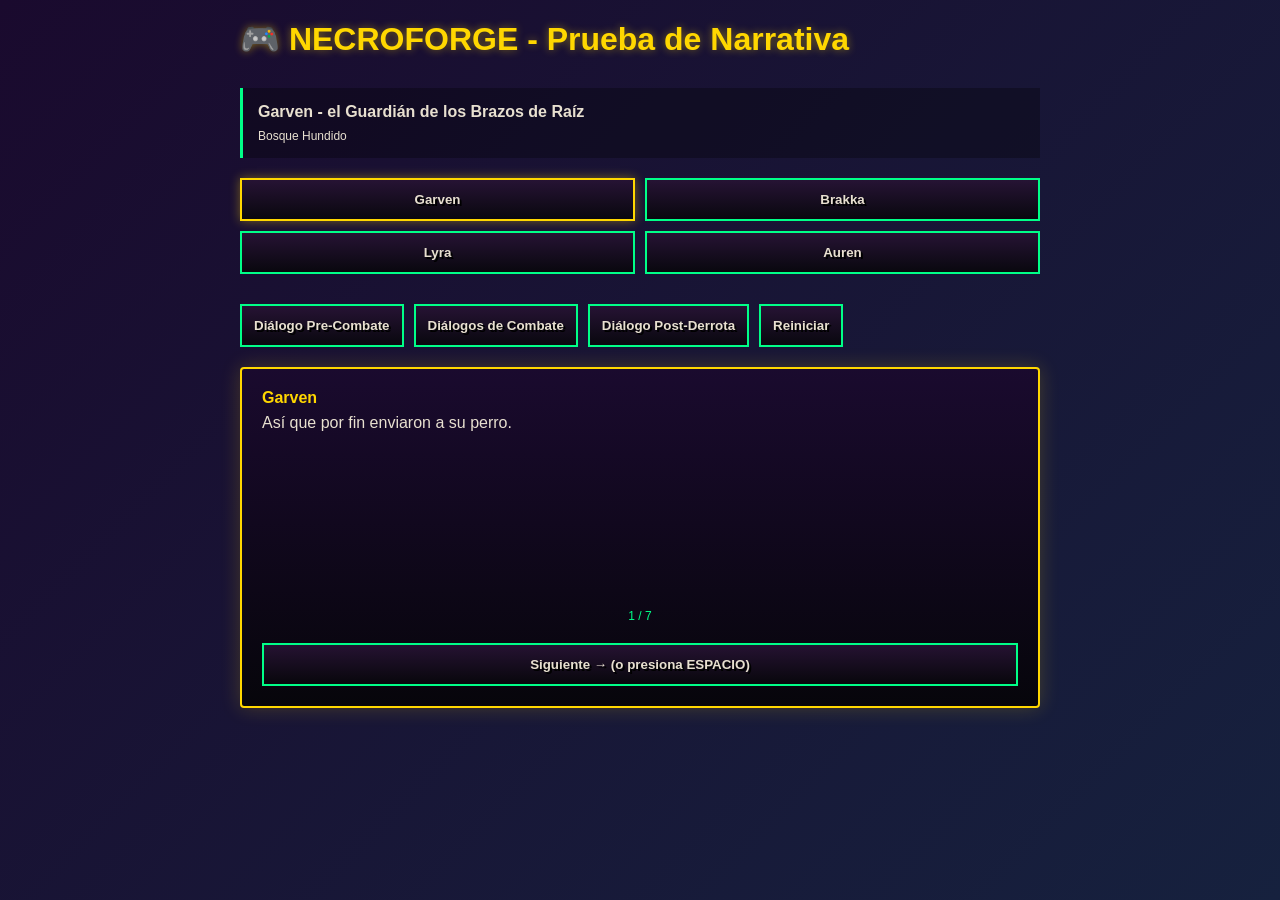
<file: test-dialogues.html>
<!doctype html>
<html lang="es">
  <head>
    <meta charset="UTF-8" />
    <meta name="viewport" content="width=device-width, initial-scale=1" />
    <title>NECROFORGE - Prueba de Diálogos</title>
    <style>
      :root {
        --void: #0a0a0f;
        --gold: #ffd700;
        --bone: #e8e0d0;
        --green: #00ff88;
      }

      * {
        box-sizing: border-box;
        margin: 0;
        padding: 0;
      }

      body {
        background: linear-gradient(135deg, #1a0a2e, #16213e);
        color: var(--bone);
        font-family: 'Segoe UI', Arial, sans-serif;
        padding: 20px;
        min-height: 100vh;
      }

      .container {
        max-width: 800px;
        margin: 0 auto;
      }

      h1 {
        color: var(--gold);
        margin-bottom: 30px;
        text-shadow: 0 0 8px rgba(255, 215, 0, 0.45);
      }

      .dialog-box {
        background: linear-gradient(180deg, rgba(26, 10, 46, 0.98), rgba(6, 5, 10, 0.98));
        border: 2px solid var(--gold);
        padding: 20px;
        border-radius: 4px;
        margin-bottom: 20px;
        box-shadow: 0 0 20px rgba(255, 215, 0, 0.2);
      }

      .boss-selector {
        display: grid;
        grid-template-columns: repeat(2, 1fr);
        gap: 10px;
        margin-bottom: 30px;
      }

      button {
        padding: 12px;
        border: 2px solid var(--green);
        background: linear-gradient(180deg, rgba(39, 19, 52, 0.94), rgba(8, 7, 12, 0.94));
        color: var(--bone);
        cursor: pointer;
        font-weight: bold;
        text-shadow: 2px 2px #000;
        transition: all 0.3s;
      }

      button:hover {
        border-color: var(--gold);
        color: var(--gold);
      }

      button.active {
        border-color: var(--gold);
        box-shadow: 0 0 10px rgba(255, 215, 0, 0.4);
      }

      .controls {
        display: flex;
        gap: 10px;
        margin-bottom: 20px;
        flex-wrap: wrap;
      }

      .dialog-content {
        min-height: 200px;
        margin-bottom: 20px;
      }

      .dialog-line {
        margin-bottom: 15px;
        animation: fadeIn 0.3s ease-in;
      }

      .speaker {
        display: block;
        font-weight: bold;
        color: var(--gold);
        margin-bottom: 4px;
      }

      .text {
        color: #e8e0d0;
        line-height: 1.5;
      }

      .progress {
        color: var(--green);
        font-size: 12px;
        text-align: center;
      }

      @keyframes fadeIn {
        from {
          opacity: 0;
        }
        to {
          opacity: 1;
        }
      }

      .boss-info {
        background: rgba(0, 0, 0, 0.3);
        padding: 15px;
        border-left: 3px solid var(--green);
        margin-bottom: 20px;
      }
    </style>
  </head>
  <body>
    <div class="container">
      <h1>🎮 NECROFORGE - Prueba de Narrativa</h1>

      <div class="boss-info" id="bossInfo" style="display: none">
        <strong id="bossName"></strong>
        <p id="bossDesc" style="margin-top: 8px; font-size: 12px"></p>
      </div>

      <div class="boss-selector" id="bossButtons"></div>

      <div class="controls">
        <button onclick="selectDialogType('pre')">Diálogo Pre-Combate</button>
        <button onclick="selectDialogType('combat')">Diálogos de Combate</button>
        <button onclick="selectDialogType('defeat')">Diálogo Post-Derrota</button>
        <button onclick="resetDialog()">Reiniciar</button>
      </div>

      <div class="dialog-box">
        <div class="dialog-content" id="dialogContent"></div>
        <div class="progress" id="progress"></div>
        <button onclick="nextDialog()" style="width: 100%; margin-top: 20px">Siguiente → (o presiona ESPACIO)</button>
      </div>
    </div>

    <script>
      // Datos de diálogos desde el juego
      const bossData = [
        {
          index: 1,
          name: 'Garven',
          title: 'el Guardián de los Brazos de Raíz',
          level: 'Bosque Hundido',
        },
        {
          index: 2,
          name: 'Brakka',
          title: 'la Bestia de Hierro',
          level: 'La Mina de Ceniza',
        },
        {
          index: 3,
          name: 'Lyra',
          title: 'la Dama del Rostro Fragmentado',
          level: 'La Torre del Eco',
        },
        {
          index: 4,
          name: 'Auren',
          title: 'el Guardián del Pecho',
          level: 'La Catedral del Núcleo',
        },
      ];

      const bossDialogues = {
        1: {
          pre: [
            { speaker: 'Garven', text: 'Así que por fin enviaron a su perro.' },
            { speaker: 'Kael', text: 'No soy perro de nadie. Vine a terminar con tu corrupción.' },
            {
              speaker: 'Garven',
              text: '¿Corrupción? Mira a tu alrededor. Este bosque no está muriendo por mí. Está muriendo por los que te dieron esa espada.',
            },
            { speaker: 'Kael', text: 'Mentira. El Consejo dijo que tú devoraste estas tierras.' },
            { speaker: 'Garven', text: 'El Consejo también dijo que no recordarías nada, ¿verdad?' },
            { speaker: 'Kael', text: 'Cállate.' },
            { speaker: 'Garven', text: 'Entonces pelea. Pero cuando tomes mi fuerza, también tomarás mi memoria.' },
          ],
          defeat: [
            { speaker: 'Garven', text: 'No sientes victoria… porque algo dentro de ti sabe que esto está mal.' },
            { speaker: 'Kael', text: 'Dime qué sabes.' },
            { speaker: 'Garven', text: 'No… lo verás.' },
          ],
          combat: ['No eres quién crees que eres.', 'La verdad está dentro de ti.', 'Recuerda quién fuiste.'],
        },
        2: {
          pre: [
            { speaker: 'Brakka', text: 'Vienes con el brazo de Garven. Entonces ya empezaste a recordar.' },
            { speaker: 'Kael', text: 'Recuerdo mentiras. Visiones rotas.' },
            { speaker: 'Brakka', text: 'Las memorias no mienten. Solo duelen.' },
          ],
          defeat: [
            { speaker: 'Brakka', text: 'Toma mis piernas, cazador. Corre con ellas. Huye de la verdad.' },
            { speaker: 'Kael', text: '¿Por qué todos dicen lo mismo?' },
            { speaker: 'Brakka', text: 'Porque todos vimos tu rostro antes de morir.' },
          ],
          combat: ['¡Cada golpe tuyo suena igual!', 'No huyas de lo que eres.'],
        },
        3: {
          pre: [
            { speaker: 'Lyra', text: 'Has llegado más lejos de lo que esperaban.' },
            { speaker: 'Kael', text: '¿Tú también vas a decirme que soy un monstruo?' },
            { speaker: 'Lyra', text: 'No. Un monstruo elige. Tú fuiste vaciado.' },
          ],
          defeat: [
            { speaker: 'Lyra', text: 'No te odio, Kael.' },
            { speaker: 'Kael', text: 'Deberías.' },
            { speaker: 'Lyra', text: 'Tal vez. Pero el odio fue la cadena que te pusieron. No seré yo quien la cierre.' },
          ],
          combat: [
            'Cada parte que robas te acerca más a lo que ellos querían.',
            '¡Yo decido quién soy!',
            'Entonces empieza decidiendo no obedecer.',
          ],
        },
        4: {
          pre: [
            { speaker: 'Auren', text: 'Llegaste, hermano.' },
            { speaker: 'Kael', text: 'No me llames así.' },
            { speaker: 'Auren', text: 'Eso eras antes de que te arrancaran los recuerdos.' },
          ],
          defeat: [
            { speaker: 'Auren', text: 'Ahora… toma el último recuerdo.' },
            { speaker: 'Kael', text: 'No quiero ver más.' },
            { speaker: 'Auren', text: 'Tienes que hacerlo.' },
          ],
          combat: ['¡No eres el arma del Consejo!', '¡Ya no sé qué soy!', 'Lo sé. Por eso te usaron.'],
        },
      };

      let currentBoss = null;
      let currentType = 'pre';
      let currentDialogs = [];
      let currentIndex = 0;

      function initBossButtons() {
        const container = document.getElementById('bossButtons');
        bossData.forEach(boss => {
          const btn = document.createElement('button');
          btn.textContent = boss.name;
          btn.onclick = () => selectBoss(boss.index, btn);
          container.appendChild(btn);
        });
      }

      function selectBoss(index, btn) {
        currentBoss = bossData.find(b => b.index === index);
        currentIndex = 0;

        // Actualizar activo
        document.querySelectorAll('.boss-selector button').forEach(b => b.classList.remove('active'));
        btn.classList.add('active');

        // Mostrar info
        const info = document.getElementById('bossInfo');
        document.getElementById('bossName').textContent = `${currentBoss.name} - ${currentBoss.title}`;
        document.getElementById('bossDesc').textContent = currentBoss.level;
        info.style.display = 'block';

        selectDialogType('pre');
      }

      function selectDialogType(type) {
        currentType = type;
        currentIndex = 0;
        if (currentBoss) {
          currentDialogs = bossDialogues[currentBoss.index][type] || [];
          displayDialog();
        }
      }

      function nextDialog() {
        currentIndex++;
        displayDialog();
      }

      function displayDialog() {
        const content = document.getElementById('dialogContent');
        const progress = document.getElementById('progress');

        if (currentIndex >= currentDialogs.length) {
          content.innerHTML = "<p style='color: #666;'>✓ Fin del diálogo. Selecciona otra sección.</p>";
          progress.textContent = 'Finalizado';
          return;
        }

        const line = currentDialogs[currentIndex];
        if (typeof line === 'string') {
          content.innerHTML = `<div class="dialog-line"><span class="speaker">[Sistema]</span><p class="text">${line}</p></div>`;
        } else {
          content.innerHTML = `<div class="dialog-line"><span class="speaker">${line.speaker}</span><p class="text">${line.text}</p></div>`;
        }

        progress.textContent = `${currentIndex + 1} / ${currentDialogs.length}`;
      }

      function resetDialog() {
        currentIndex = 0;
        displayDialog();
      }

      // Event listeners
      document.addEventListener('keydown', e => {
        if (e.code === 'Space') {
          e.preventDefault();
          nextDialog();
        }
      });

      // Inicializar
      window.addEventListener('load', () => {
        initBossButtons();
        selectBoss(1, document.querySelector('.boss-selector button'));
      });
    </script>
  </body>
</html>
</file>
